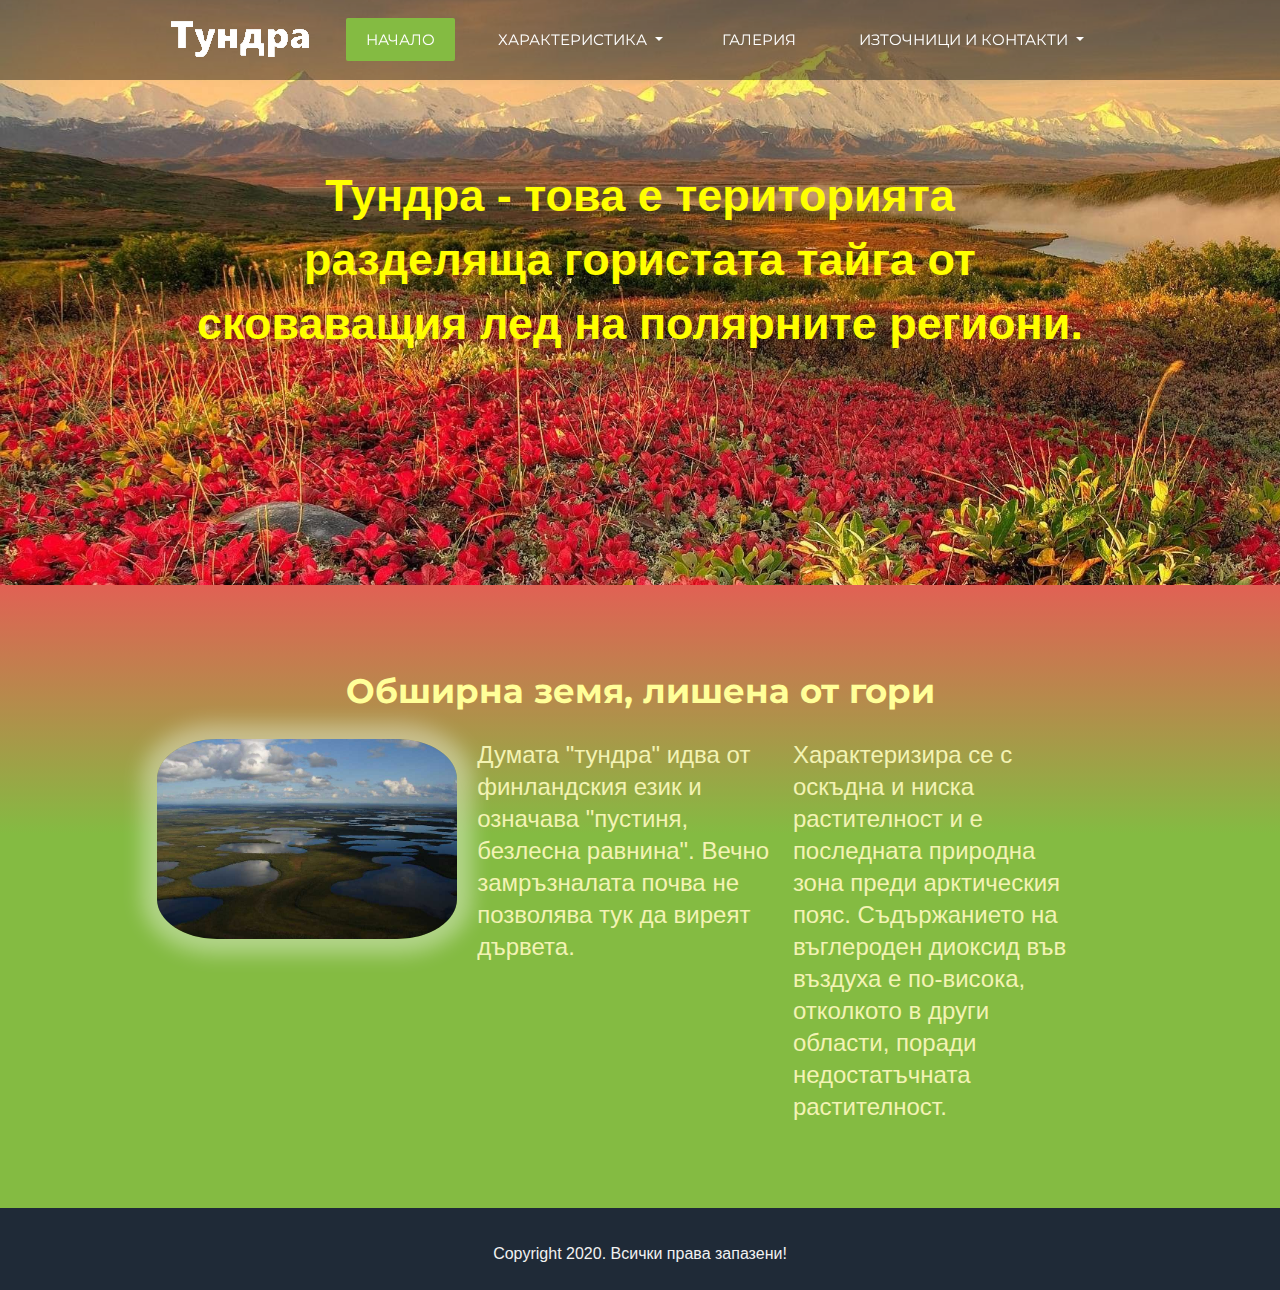
<file: index.html>
<!DOCTYPE html>
<html>
<head>
    <meta name="viewport" content="width=device-width, initial-scale=1.0">
    <meta charset="utf-8">
    <title>Начало</title>
    <link rel="stylesheet" href="https://cdnjs.cloudflare.com/ajax/libs/font-awesome/4.7.0/css/font-awesome.min.css">
    <link href='https://fonts.googleapis.com/css?family=Montserrat' rel='stylesheet'>
    <link rel="stylesheet" type="text/css" href="css/style.css">
    <link rel="stylesheet" type="text/css" href="css/responsive.css">
</head>
<body>
    <div class="background-index">
        <nav class="navbar">
            <div class="navbar-center">
                <a href="index.html">
                    <img class="logo" src="images/logo-white.png">
                </a>
                <ul class="menu">
                    <li class="responsive-button-dropdown">
                        <div class="responsive-dropdown">
                            <a class="responsive-dropbtn">
                                <label class="responsive-dropdown-label">
                                    <i class="fa fa-bars"></i>
                                </label>
                            </a>
                            <div class="responsive-dropdown-content">
                                <a href="index.html" class="active">Начало</a>
                                <a href="geography-scope.html">Географски обхват</a>
                                <a href="climate.html">Климат и климатични елементи</a>
                                <a href="water.html">Води</a>
                                <a href="soil.html">Почви</a>
                                <a href="plant-world.html">Растителен свят</a>
                                <a href="animal-world.html">Животински свят</a>
                                <a href="gallery.html">Галерия</a>
                                <a href="contacts.html">Контакти</a>
                                <a href="links.html">Източници</a>
                            </div>
                        </div>
                    </li>
                    
                    <div class="menu-links">
                        <li class="button"><a href="index.html" class="active">Начало</a></li>
                        <li class="button-dropdown">
                            <div class="dropdown">
                                <a class="dropbtn">Характеристика
                                    <i class="dropdown-toggle"></i>
                                </a>
                                <div class="dropdown-content">
                                    <a href="geography-scope.html">Географски обхват</a>
                                    <a href="climate.html">Климат и климатични елементи</a>
                                    <a href="water.html">Води</a>
                                    <a href="soil.html">Почви</a>
                                    <a href="plant-world.html">Растителен свят</a>
                                    <a href="animal-world.html">Животински свят</a>
                                </div>
                            </div>
                        </li>
                        <li class="button"><a href="gallery.html">Галерия</a></li>
                        <li class="button-dropdown">
                            <div class="dropdown">
                                <a class="dropbtn">Източници и контакти
                                    <i class="dropdown-toggle"></i>
                                </a>
                                <div class="dropdown-content">
                                    <a href="contacts.html">Контакти</a>
                                    <a href="links.html">Източници</a>
                                </div>
                            </div>
                        </li>
                    </div>
                </ul>
            </div>
        </nav>
        <section class="image-text">
            <p class="index-text">
                <b>
                    Тундра - това е  територията <br><br> разделяща гористата тайга от <br><br>сковаващия лед на полярните региони. 
                </b>
            </p>
        </section>
    </div>
    <section class="information-index">
        <div class="container">
            <p>
                <h1>Обширна земя, лишена от гори</h1><br>
            </p>
            <div class="img">
                <img src="images/home/1.jpg" class="content-img">
            </div>
            <div class="group-text">
                <div class="text">
                    <p>
                        Думата "тундра" идва от финландския език и означава "пустиня, безлесна равнина". Вечно замръзналата почва не позволява тук да виреят дървета.
                    </p>
                </div>
                <div class="text">
                    <p>
                        Характеризира се с оскъдна и ниска растителност и е последната природна зона преди арктическия пояс. Съдържанието на въглероден диоксид във въздуха е по-висока, отколкото в други области, поради недостатъчната растителност.
                    </p>
                </div>
            </div>
        </div>
    </section>
    <footer class="footer">
        <p class="footer-text">
            Copyright 2020. Всички права запазени!
        </p>
    </footer>
</body>
</html>
</file>
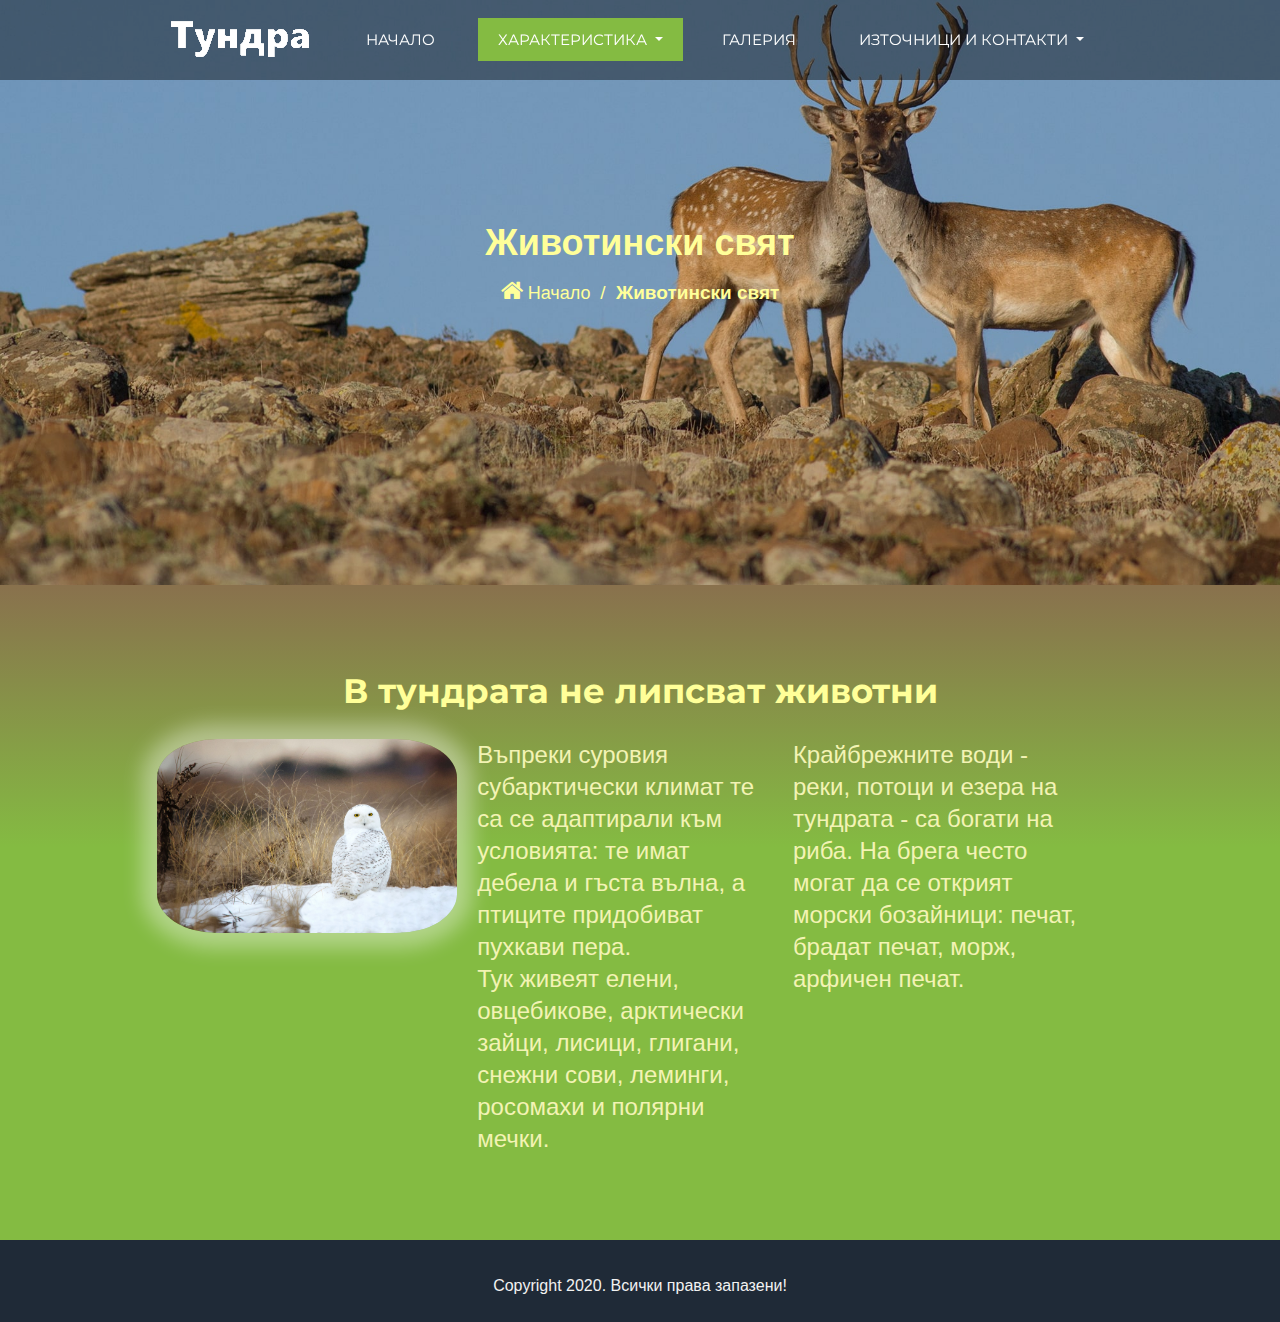
<file: animal-world.html>
<!DOCTYPE html>
<html>
<head>
    <meta name="viewport" content="width=device-width, initial-scale=1.0">
    <meta charset="utf-8">
    <title>Животински свят</title>
    <link rel="stylesheet" href="https://cdnjs.cloudflare.com/ajax/libs/font-awesome/4.7.0/css/font-awesome.min.css">
    <link href='https://fonts.googleapis.com/css?family=Montserrat' rel='stylesheet'>
    <link rel="stylesheet" type="text/css" href="css/style.css">
    <link rel="stylesheet" type="text/css" href="css/responsive.css">
</head>
<body>
    <div class="background-animal-world">
        <nav class="navbar">
            <div class="navbar-center">
                <a href="index.html">
                    <img class="logo" src="images/logo-white.png">
                </a>
                <ul class="menu">
                    <li class="responsive-button-dropdown">
                        <div class="responsive-dropdown">
                            <a class="responsive-dropbtn">
                                <label class="responsive-dropdown-label">
                                    <i class="fa fa-bars"></i>
                                </label>
                            </a>
                            <div class="responsive-dropdown-content">
                                <a href="index.html">Начало</a>
                                <a href="geography-scope.html">Географски обхват</a>
                                <a href="climate.html">Климат и климатични елементи</a>
                                <a href="water.html">Води</a>
                                <a href="soil.html">Почви</a>
                                <a href="plant-world.html">Растителен свят</a>
                                <a href="animal-world.html" class="active">Животински свят</a>
                                <a href="gallery.html">Галерия</a>
                                <a href="contacts.html">Контакти</a>
                                <a href="links.html">Източници</a>
                            </div>
                        </div>
                    </li>
                    
                    <div class="menu-links">
                        <li class="button"><a href="index.html">Начало</a></li>
                        <li class="button-dropdown">
                            <div class="dropdown">
                                <a class="active">Характеристика
                                    <i class="dropdown-toggle"></i>
                                </a>
                                <div class="dropdown-content">
                                    <a href="geography-scope.html">Географски обхват</a>
                                    <a href="climate.html">Климат и климатични елементи</a>
                                    <a href="water.html">Води</a>
                                    <a href="soil.html">Почви</a>
                                    <a href="plant-world.html">Растителен свят</a>
                                    <a href="animal-world.html" class="active">Животински свят</a>
                                </div>
                            </div>
                        </li>
                        <li class="button"><a href="gallery.html">Галерия</a></li>
                        <li class="button-dropdown">
                            <div class="dropdown">
                                <a class="dropbtn">Източници и контакти
                                    <i class="dropdown-toggle"></i>
                                </a>
                                <div class="dropdown-content">
                                    <a href="contacts.html">Контакти</a>
                                    <a href="links.html">Източници</a>
                                </div>
                            </div>
                        </li>
                    </div>
                </ul>
            </div>
        </nav>
        <section class="image-characteristic">
            <div class="image-container">
                <h3 class="image-title">
                    Животински свят
                </h3>
                <ol style="list-style: none;">
                    <a href="index.html" class="image-navigation">
                        <i class="fa fa-home" style="font-size: 24px;"></i>
                        Начало
                    </a>
                    <li class="current-navigation">
                        <a style="color: #ffff99;">&nbsp;/&nbsp;</a>
                        <b>
                            Животински свят
                        </b>
                    </li>
                </ol>
            </div>
        </section>
    </div>
    <section class="information-animal-world">
        <div class="container">
            <p>
                <h1>В тундрата не липсват животни</h1><br>
            </p>
            <div class="img">
                <img src="images/animal-world/1.jpg"  class="content-img">
            </div>
            <div class="text">
                <p>
                    Въпреки суровия субарктически климат те са се адаптирали към условията: те имат дебела и гъста вълна, а птиците придобиват пухкави пера.<br>  
                    Тук живеят елени, овцебикове, арктически зайци, лисици, глигани, снежни сови, леминги, росомахи и полярни мечки.  
                </p>
            </div>
            <div class="text">
                <p>
                    Крайбрежните води - реки, потоци и езера на тундрата - са богати на риба. На брега често могат да се открият морски бозайници: печат, брадат печат, морж, арфичен печат.
                </p>
            </div>
        </div>
    </section>
    <footer class="footer">
        <p class="footer-text">
            Copyright 2020. Всички права запазени!
        </p>
    </footer>
</body>
</html>
</file>
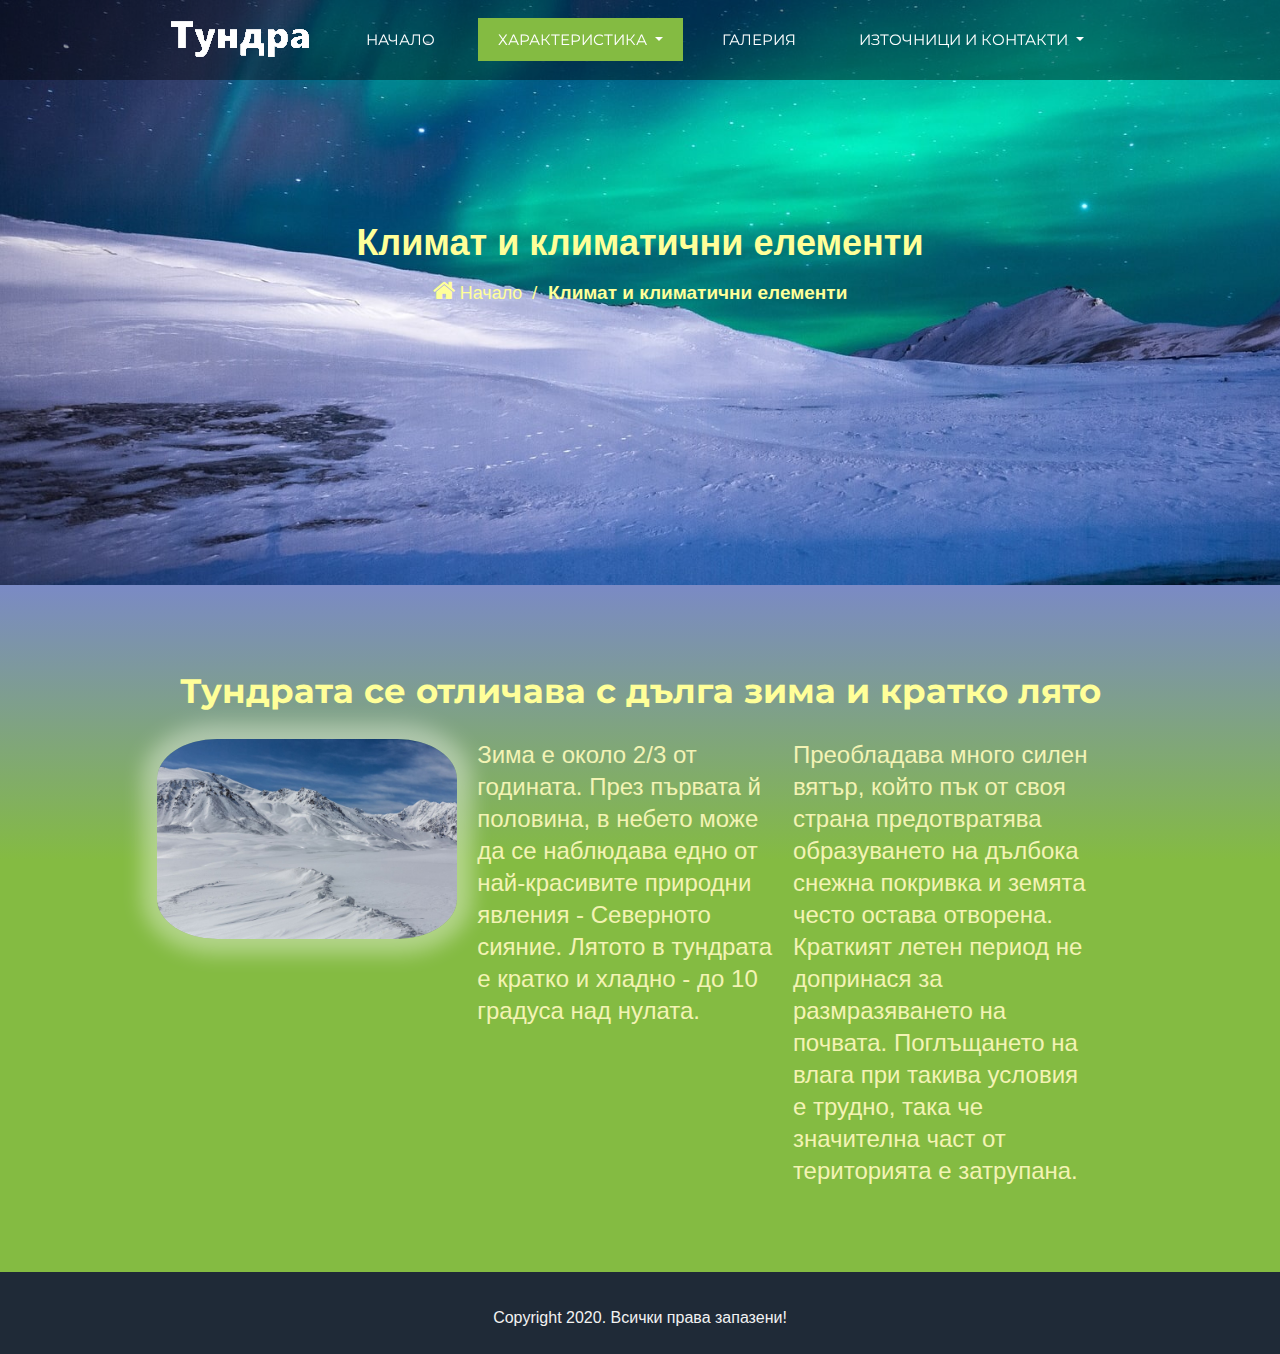
<file: climate.html>
<!DOCTYPE html>
<html>
<head>
    <meta name="viewport" content="width=device-width, initial-scale=1.0">
    <meta charset="utf-8">
    <title>Климат и климатични елементи</title>
    <link rel="stylesheet" href="https://cdnjs.cloudflare.com/ajax/libs/font-awesome/4.7.0/css/font-awesome.min.css">
    <link href='https://fonts.googleapis.com/css?family=Montserrat' rel='stylesheet'>
    <link rel="stylesheet" type="text/css" href="css/style.css">
    <link rel="stylesheet" type="text/css" href="css/responsive.css">
</head>
<body>
    <div class="background-climate">
        <nav class="navbar">
            <div class="navbar-center">
                <a href="index.html">
                    <img class="logo" src="images/logo-white.png">
                </a>
                <ul class="menu">
                    <li class="responsive-button-dropdown">
                        <div class="responsive-dropdown">
                            <a class="responsive-dropbtn">
                                <label class="responsive-dropdown-label">
                                    <i class="fa fa-bars"></i>
                                </label>
                            </a>
                            <div class="responsive-dropdown-content">
                                <a href="index.html">Начало</a>
                                <a href="geography-scope.html">Географски обхват</a>
                                <a href="climate.html" class="active">Климат и климатични елементи</a>
                                <a href="water.html">Води</a>
                                <a href="soil.html">Почви</a>
                                <a href="plant-world.html">Растителен свят</a>
                                <a href="animal-world.html">Животински свят</a>
                                <a href="gallery.html">Галерия</a>
                                <a href="contacts.html">Контакти</a>
                                <a href="links.html">Източници</a>
                            </div>
                        </div>
                    </li>

                    <div class="menu-links">
                        <li class="button"><a href="index.html">Начало</a></li>

                        <li class="button-dropdown">
                            <div class="dropdown">
                                <a class="active">Характеристика
                                    <i class="dropdown-toggle"></i>
                                </a>
                                <div class="dropdown-content">
                                    <a href="geography-scope.html">Географски обхват</a>
                                    <a href="climate.html" class="active">Климат и климатични елементи</a>
                                    <a href="water.html">Води</a>
                                    <a href="soil.html">Почви</a>
                                    <a href="plant-world.html">Растителен свят</a>
                                    <a href="animal-world.html">Животински свят</a>
                                </div>
                            </div>
                        </li>
                        <li class="button"><a href="gallery.html">Галерия</a></li>
                        <li class="button-dropdown">
                            <div class="dropdown">
                                <a class="dropbtn">Източници и контакти
                                    <i class="dropdown-toggle"></i>
                                </a>
                                <div class="dropdown-content">
                                    <a href="contacts.html">Контакти</a>
                                    <a href="links.html">Източници</a>
                                </div>
                            </div>
                        </li>
                    </div>
                </ul>
            </div>
        </nav>
        <section class="image-characteristic">
            <div class="image-container">
                <h3 class="image-title">
                    Климат и климатични елементи
                </h3>
                <ol style="list-style: none;">
                    <a href="index.html" class="image-navigation">
                        <i class="fa fa-home" style="font-size: 24px;"></i>
                        Начало
                    </a>
                    <li class="current-navigation">
                        <a style="color: #ffff99;">&nbsp;/&nbsp;</a>
                        <b>
                            Климат и климатични елементи
                        </b>
                    </li>
                </ol>
            </div>
        </section>
    </div>
    <section class="information-climate">
        <div class="container">
            <p>
                <h1>Тундрата се отличава с дълга зима и кратко лято</h1><br>
            </p>
            <div class="img">
                <img src="images/climate/1.jpg" class="content-img">
            </div>
            <div class="text">
                <p>
                    Зима е около 2/3 от годината. През първата й половина, в небето може да се наблюдава едно от най-красивите природни явления - Северното сияние.  
                    Лятото в тундрата е кратко и хладно - до 10 градуса над нулата.  
                </p>
            </div>
            <div class="text">
                <p>
                    Преобладава много силен вятър, който пък от своя страна предотвратява образуването на дълбока снежна покривка и земята често остава отворена. Краткият летен период не допринася за размразяването на почвата. Поглъщането на влага при такива условия е трудно, така че значителна част от територията е затрупана. 
                </p>
            </div>
        </div>
    </section>
    <footer class="footer">
        <p class="footer-text">
            Copyright 2020. Всички права запазени!
        </p>
    </footer>
</body>
</html>
</file>
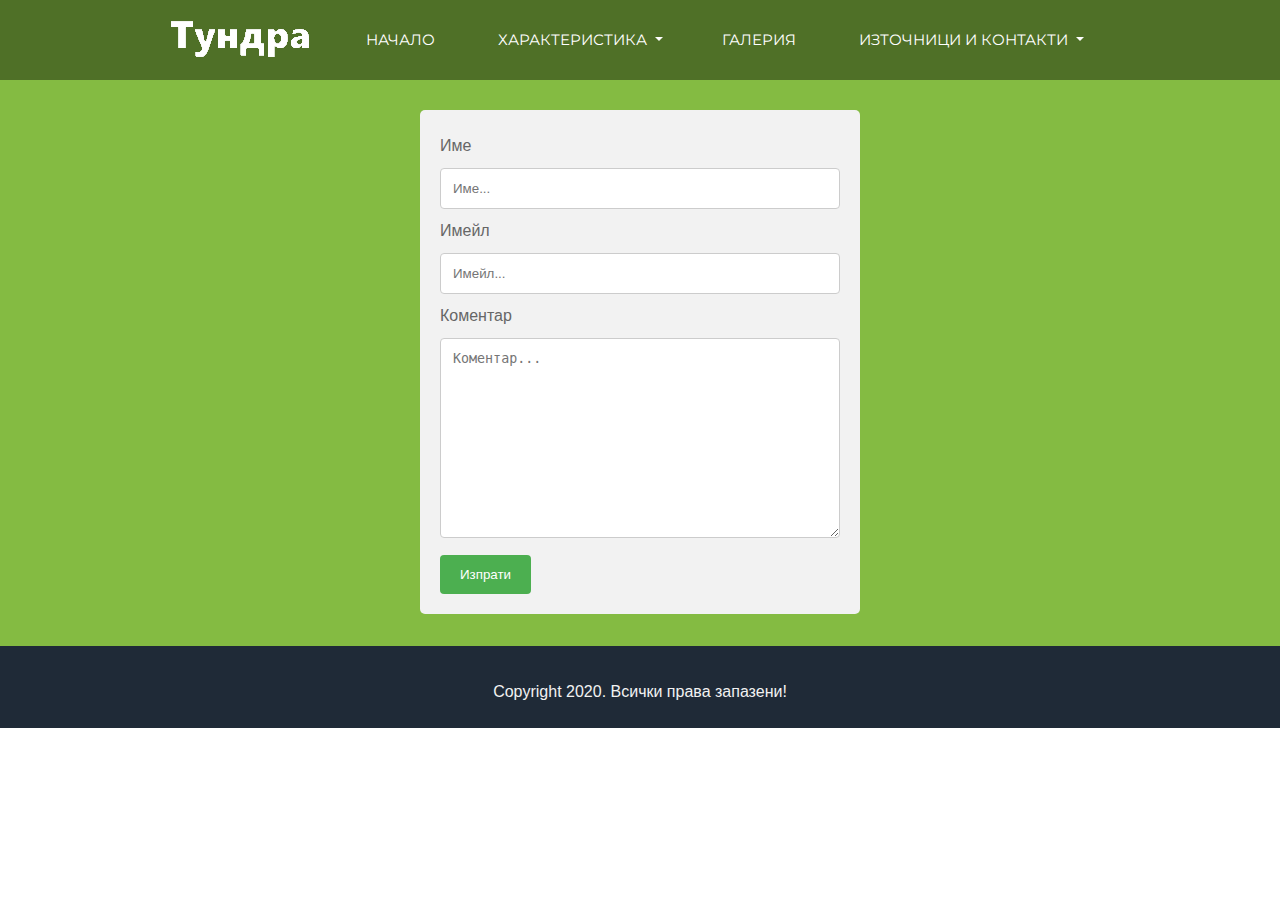
<file: contacts.html>
<!DOCTYPE html>
<html>
<head>
    <meta name="viewport" content="width=device-width, initial-scale=1.0">
    <meta charset="utf-8">
    <title>Контакти</title>
    <link rel="stylesheet" href="https://cdnjs.cloudflare.com/ajax/libs/font-awesome/4.7.0/css/font-awesome.min.css">
    <link href='https://fonts.googleapis.com/css?family=Montserrat' rel='stylesheet'>
    <link rel="stylesheet" type="text/css" href="css/style.css">
    <link rel="stylesheet" type="text/css" href="css/responsive.css">
</head>
<body>
    <div class="background-links">
        <nav class="navbar">
            <div class="navbar-center">
                <a href="index.html">
                    <img class="logo" src="images/logo-white.png">
                </a>
                <ul class="menu">
                    <li class="responsive-button-dropdown">
                        <div class="responsive-dropdown">
                            <a class="responsive-dropbtn">
                                <label class="responsive-dropdown-label">
                                    <i class="fa fa-bars"></i>
                                </label>
                            </a>
                            <div class="responsive-dropdown-content">
                                <a href="index.html">Начало</a>
                                <a href="geography-scope.html">Географски обхват</a>
                                <a href="climate.html">Климат и климатични елементи</a>
                                <a href="water.html">Води</a>
                                <a href="soil.html">Почви</a>
                                <a href="plant-world.html">Растителен свят</a>
                                <a href="animal-world.html">Животински свят</a>
                                <a href="gallery.html">Галерия</a>
                                <a href="contacts.html" class="active">Контакти</a>
                                <a href="links.html">Източници</a>
                            </div>
                        </div>
                    </li>
                    
                    <div class="menu-links">
                        <li class="button"><a href="index.html">Начало</a></li>
                        <li class="button-dropdown">
                            <div class="dropdown">
                                <a class="dropbtn">Характеристика
                                    <i class="dropdown-toggle"></i>
                                </a>
                                <div class="dropdown-content">
                                    <a href="geography-scope.html">Географски обхват</a>
                                    <a href="climate.html">Климат и климатични елементи</a>
                                    <a href="water.html">Води</a>
                                    <a href="soil.html">Почви</a>
                                    <a href="plant-world.html">Растителен свят</a>
                                    <a href="animal-world.html">Животински свят</a>
                                </div>
                            </div>
                        </li>
                        <li class="button"><a href="gallery.html">Галерия</a></li>
                        <li class="button-dropdown">
                            <div class="dropdown">
                                <a class="dropbtn">Източници и контакти
                                    <i class="dropdown-toggle"></i>
                                </a>
                                <div class="dropdown-content">
                                    <a href="contacts.html" class="active">Контакти</a>
                                    <a href="links.html">Източници</a>
                                </div>
                            </div>
                        </li>
                    </div>
                </ul>
            </div>
        </nav>
        <section class="contact-form">
            <div class="contacts-container">
                <form action="send-mail.php" method="post">
                    <label for="name">Име</label><br>
                    <input class="input" type="text" id="name" name="name" placeholder="Име..."><br>

                    <label for="email">Имейл</label><br>
                    <input class="input" type="text" id="email" name="email" placeholder="Имейл..."><br>

                    <label for="comments">Коментар</label><br>
                    <textarea class="input" id="comments" name="comments" placeholder="Коментар..." style="height:200px"></textarea><br>

                    <input class="submit" type="submit" value="Изпрати" name="submit">
                </form>
            </div>
            <br>
        </section>
    </div>
    <footer class="footer">
        <p class="footer-text">
            Copyright 2020. Всички права запазени!
        </p>
    </footer>
</body>
</html>
</file>
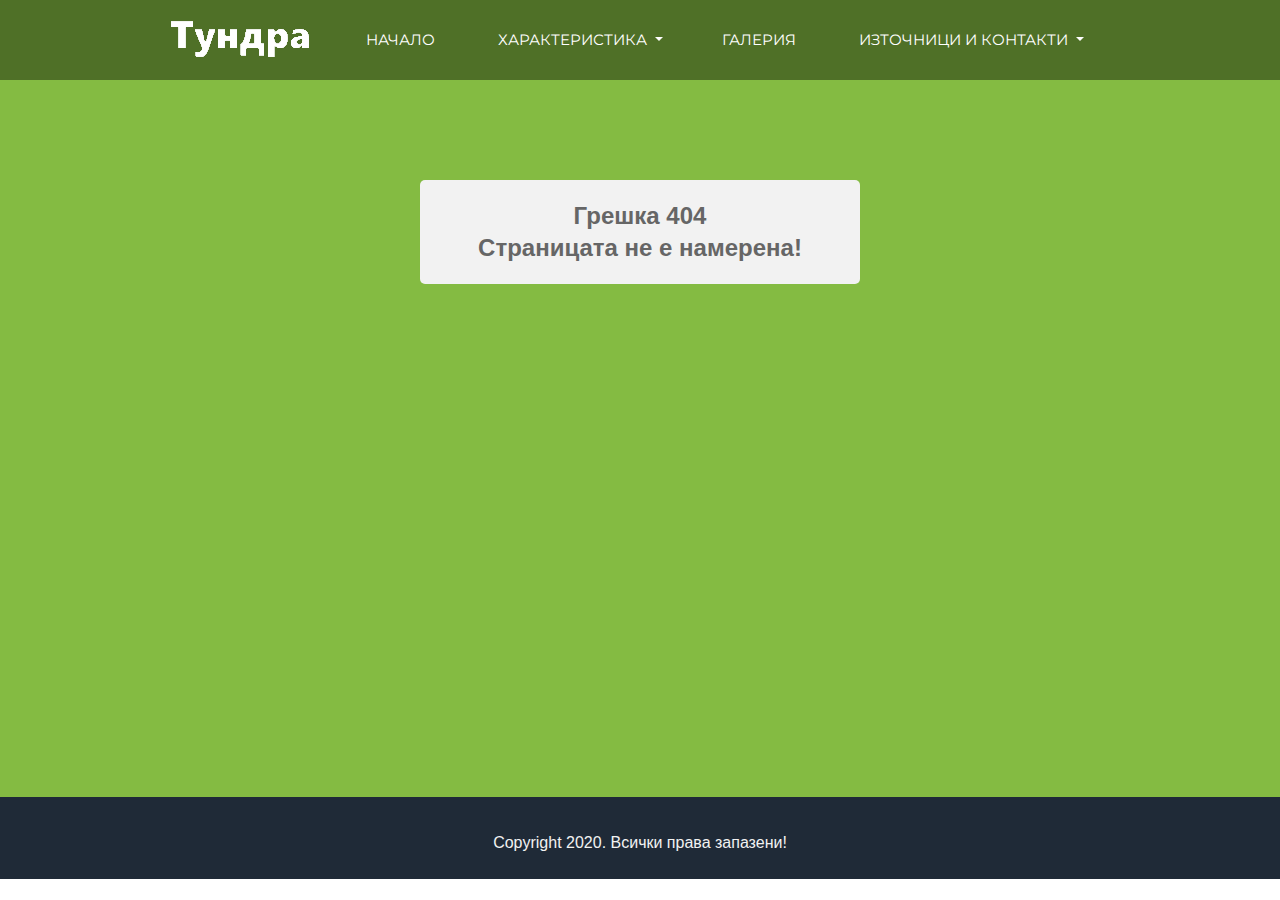
<file: error-404.html>
<!DOCTYPE html>
<html>
<head>
    <meta name="viewport" content="width=device-width, initial-scale=1.0">
    <meta charset="utf-8">
    <title>Грешка</title>
    <link rel="stylesheet" href="https://cdnjs.cloudflare.com/ajax/libs/font-awesome/4.7.0/css/font-awesome.min.css">
    <link href='https://fonts.googleapis.com/css?family=Montserrat' rel='stylesheet'>
    <link rel="stylesheet" type="text/css" href="css/style.css">
    <link rel="stylesheet" type="text/css" href="css/responsive.css">
</head>
<body>
    <div class="background-contacts">
        <nav class="navbar">
            <div class="navbar-center">
                <a href="index.html">
                    <img class="logo" src="images/logo-white.png">
                </a>
                <ul class="menu">
                    <li class="responsive-button-dropdown">
                        <div class="responsive-dropdown">
                            <a class="responsive-dropbtn">
                                <label class="responsive-dropdown-label">
                                    <i class="fa fa-bars"></i>
                                </label>
                            </a>
                            <div class="responsive-dropdown-content">
                                <a href="index.html">Начало</a>
                                <a href="geography-scope.html">Географски обхват</a>
                                <a href="climate.html">Климат и климатични елементи</a>
                                <a href="water.html">Води</a>
                                <a href="soil.html">Почви</a>
                                <a href="plant-world.html">Растителен свят</a>
                                <a href="animal-world.html">Животински свят</a>
                                <a href="gallery.html">Галерия</a>
                                <a href="contacts.html">Контакти</a>
                                <a href="links.html">Източници</a>
                            </div>
                        </div>
                    </li>
                    
                    <div class="menu-links">
                        <li class="button"><a href="index.html">Начало</a></li>
                        <li class="button-dropdown">
                            <div class="dropdown">
                                <a class="dropbtn">Характеристика
                                    <i class="dropdown-toggle"></i>
                                </a>
                                <div class="dropdown-content">
                                    <a href="geography-scope.html">Географски обхват</a>
                                    <a href="climate.html">Климат и климатични елементи</a>
                                    <a href="water.html">Води</a>
                                    <a href="soil.html">Почви</a>
                                    <a href="plant-world.html">Растителен свят</a>
                                    <a href="animal-world.html">Животински свят</a>
                                </div>
                            </div>
                        </li>
                        <li class="button"><a href="gallery.html">Галерия</a></li>
                        <li class="button-dropdown">
                            <div class="dropdown">
                                <a class="dropbtn">Източници и контакти
                                    <i class="dropdown-toggle"></i>
                                </a>
                                <div class="dropdown-content">
                                    <a href="contacts.html">Контакти</a>
                                    <a href="links.html">Източници</a>
                                </div>
                            </div>
                        </li>
                    </div>
                </ul>
            </div>
        </nav>
        <section class="error404-form">
            <div class="error404-container">
                <p>
                    <h2>
                        <b>Грешка 404</b> <br> Страницата не е намерена!
                    </h2>
                </p>
            </div>
        </section>
    </div>
    <footer class="footer">
        <p class="footer-text">
            Copyright 2020. Всички права запазени!
        </p>
    </footer>
</body>
</html>
</file>
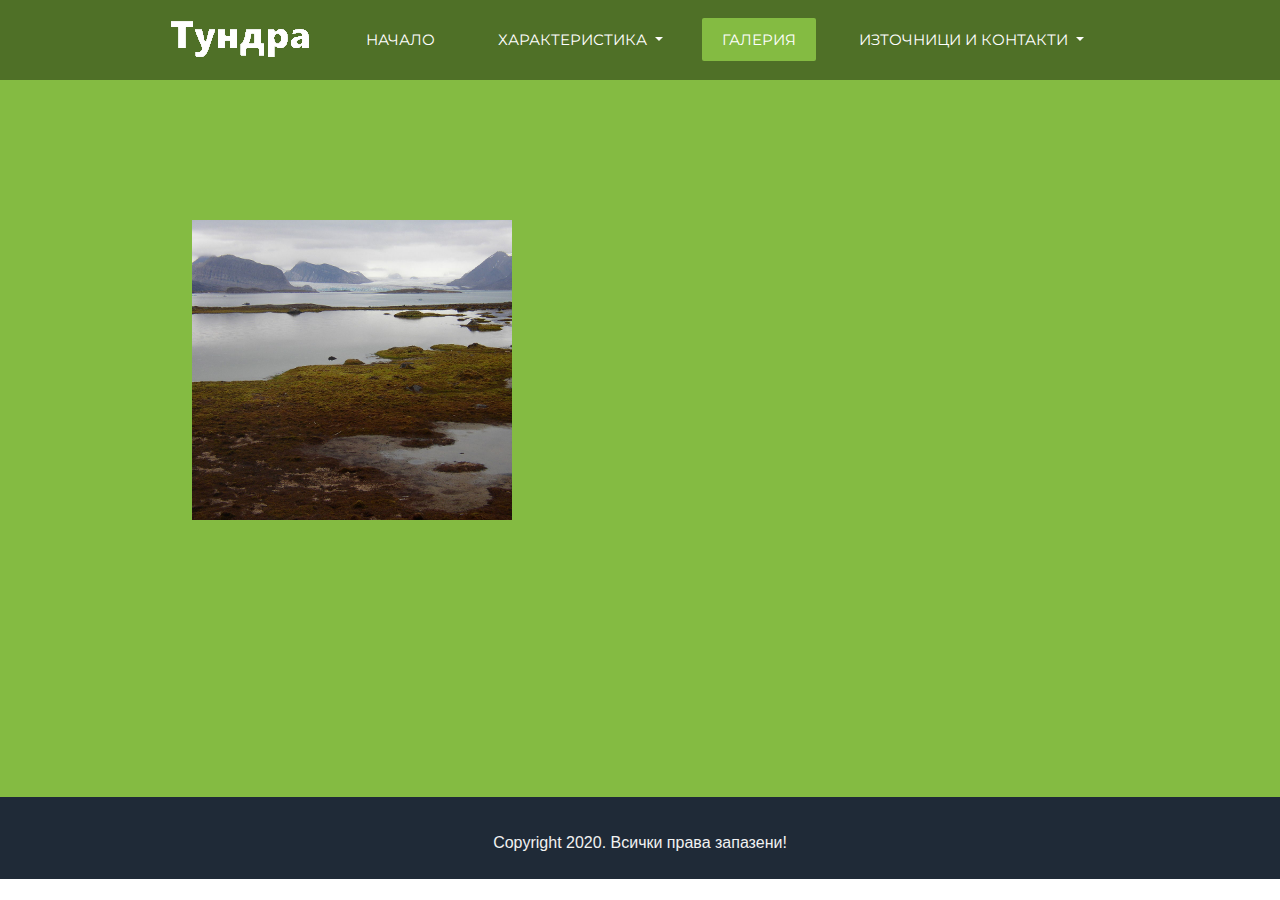
<file: gallery.html>
<!DOCTYPE html>
<html>
<head>
    <meta name="viewport" content="width=device-width, initial-scale=1.0">
    <meta charset="utf-8">
    <title>Галерия</title>
    <link rel="stylesheet" href="https://cdnjs.cloudflare.com/ajax/libs/font-awesome/4.7.0/css/font-awesome.min.css">
    <link href='https://fonts.googleapis.com/css?family=Montserrat' rel='stylesheet'>
    <link rel="stylesheet" type="text/css" href="css/style.css">
    <link rel="stylesheet" type="text/css" href="css/responsive.css">
    <script type="text/javascript" src="http://www.google.com/jsapi"></script>
    <script type="text/javascript" src="js/script.js"></script>
</head>
<body>
    <div class="background-gallery">
        <nav class="navbar">
            <div class="navbar-center">
                <a href="index.html">
                    <img class="logo" src="images/logo-white.png">
                </a>
                <ul class="menu">
                    <li class="responsive-button-dropdown">
                        <div class="responsive-dropdown">
                            <a class="responsive-dropbtn">
                                <label class="responsive-dropdown-label">
                                    <i class="fa fa-bars"></i>
                                </label>
                            </a>
                            <div class="responsive-dropdown-content">
                                <a href="index.html">Начало</a>
                                <a href="geography-scope.html">Географски обхват</a>
                                <a href="climate.html">Климат и климатични елементи</a>
                                <a href="water.html">Води</a>
                                <a href="soil.html">Почви</a>
                                <a href="plant-world.html">Растителен свят</a>
                                <a href="animal-world.html">Животински свят</a>
                                <a href="gallery.html" class="active">Галерия</a>
                                <a href="contacts.html">Контакти</a>
                                <a href="links.html">Източници</a>
                            </div>
                        </div>
                    </li>
                    
                    <div class="menu-links">
                        <li class="button"><a href="index.html">Начало</a></li>
                        <li class="button-dropdown">
                            <div class="dropdown">
                                <a class="dropbtn">Характеристика
                                    <i class="dropdown-toggle"></i>
                                </a>
                                <div class="dropdown-content">
                                    <a href="geography-scope.html">Географски обхват</a>
                                    <a href="climate.html">Климат и климатични елементи</a>
                                    <a href="water.html">Води</a>
                                    <a href="soil.html">Почви</a>
                                    <a href="plant-world.html">Растителен свят</a>
                                    <a href="animal-world.html">Животински свят</a>
                                </div>
                            </div>
                        </li>
                        <li class="button"><a href="gallery.html" class="active">Галерия</a></li>
                        <li class="button-dropdown">
                            <div class="dropdown">
                                <a class="dropbtn">Източници и контакти
                                    <i class="dropdown-toggle"></i>
                                </a>
                                <div class="dropdown-content">
                                    <a href="contacts.html">Контакти</a>
                                    <a href="links.html">Източници</a>
                                </div>
                            </div>
                        </li>
                    </div>
                </ul>
            </div>
        </nav>
        <section class="image-characteristic">
            <div class="image-container">
                <div class="polaroid">
                    <img src="images/gallery/1.jpg">
                </div>

                <div class="polaroid">
                    <img src="images/gallery/2.jpg">
                </div>

                <div class="polaroid">
                    <img src="images/gallery/3.jpg">
                </div>

                <div class="polaroid">
                    <img src="images/gallery/4.jpg">
                </div>

                <div class="polaroid">
                    <img src="images/gallery/5.jpg">
                </div>

                <div class="polaroid">
                    <img src="images/gallery/6.jpg">
                </div>

                <div class="polaroid">
                    <img src="images/gallery/7.jpg">
                </div>

                <div class="polaroid">
                    <img src="images/gallery/8.jpg">
                </div>

                <div class="polaroid">
                    <img src="images/gallery/9.jpg">
                </div>
                    
                <div class="polaroid">
                    <img src="images/gallery/10.jpg">
                </div>
                    
                <div class="polaroid">
                    <img src="images/gallery/11.jpg">
                </div>

                <div class="polaroid">
                    <img src="images/gallery/12.jpg">
                </div>
            </div>
        </section>
    </div>
    <footer class="footer">
        <p class="footer-text">
            Copyright 2020. Всички права запазени!
        </p>
    </footer>
</body>
</html>
</file>
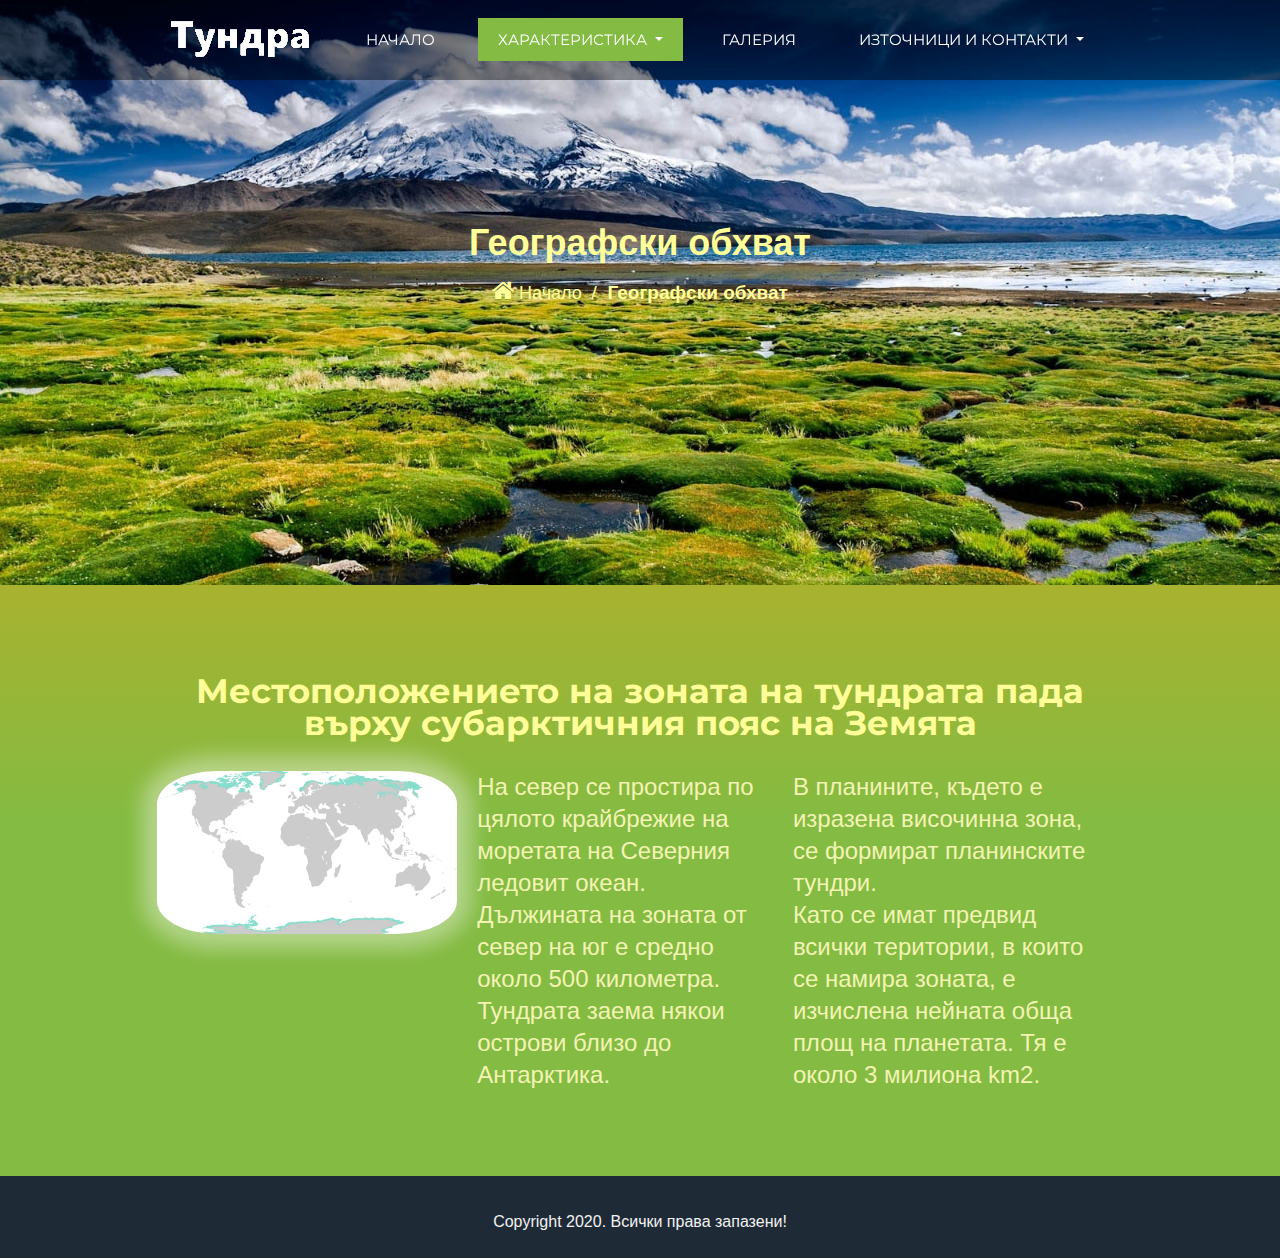
<file: geography-scope.html>
<!DOCTYPE html>
<html>
<head>
    <meta name="viewport" content="width=device-width, initial-scale=1.0">
    <meta charset="utf-8">
    <title>Географски обхват</title>
    <link rel="stylesheet" href="https://cdnjs.cloudflare.com/ajax/libs/font-awesome/4.7.0/css/font-awesome.min.css">
    <link href='https://fonts.googleapis.com/css?family=Montserrat' rel='stylesheet'>
    <link rel="stylesheet" type="text/css" href="css/style.css">
    <link rel="stylesheet" type="text/css" href="css/responsive.css">
</head>
<body>
    <div class="background-geography-scope">
        <nav class="navbar">
            <div class="navbar-center">
                <a href="index.html">
                    <img class="logo" src="images/logo-white.png">
                </a>
                <ul class="menu">
                    <li class="responsive-button-dropdown">
                        <div class="responsive-dropdown">
                            <a class="responsive-dropbtn">
                                <label class="responsive-dropdown-label">
                                    <i class="fa fa-bars"></i>
                                </label>
                            </a>
                            <div class="responsive-dropdown-content">
                                <a href="index.html">Начало</a>
                                <a href="geography-scope.html" class="active">Географски обхват</a>
                                <a href="climate.html">Климат и климатични елементи</a>
                                <a href="water.html">Води</a>
                                <a href="soil.html">Почви</a>
                                <a href="plant-world.html">Растителен свят</a>
                                <a href="animal-world.html">Животински свят</a>
                                <a href="gallery.html">Галерия</a>
                                <a href="contacts.html">Контакти</a>
                                <a href="links.html">Източници</a>
                            </div>
                        </div>
                    </li>
                    <div class="menu-links">
                        <li class="button"><a href="index.html">Начало</a></li>
                        <li class="button-dropdown">
                            <div class="dropdown">
                                <a class="active">Характеристика
                                    <i class="dropdown-toggle"></i>
                                </a>
                                <div class="dropdown-content">
                                    <a href="geography-scope.html"class="active">Географски обхват</a>
                                    <a href="climate.html">Климат и климатични елементи</a>
                                    <a href="water.html">Води</a>
                                    <a href="soil.html">Почви</a>
                                    <a href="plant-world.html">Растителен свят</a>
                                    <a href="animal-world.html">Животински свят</a>
                                </div>
                            </div>
                        </li>
                        <li class="button"><a href="gallery.html">Галерия</a></li>
                        <li class="button-dropdown">
                            <div class="dropdown">
                                <a class="dropbtn">Източници и контакти
                                    <i class="dropdown-toggle"></i>
                                </a>
                                <div class="dropdown-content">
                                    <a href="contacts.html">Контакти</a>
                                    <a href="links.html">Източници</a>
                                </div>
                            </div>
                        </li>
                    </div>
                </ul>
            </div>
        </nav>
        <section class="image-characteristic">
            <div class="image-container">
                <h3 class="image-title">
                    Географски обхват
                </h3>
                <ol style="list-style: none;">
                    <a href="index.html" class="image-navigation">
                        <i class="fa fa-home" style="font-size: 24px;"></i>
                        Начало
                    </a>
                    <li class="current-navigation">
                        <a style="color: #ffff99;">&nbsp;/&nbsp;</a>
                        <b>
                            Географски обхват
                        </b>
                    </li>
                </ol>
            </div>
        </section>
    </div>
    <section class="information-geography-scope">
        <div class="container">
            <p>
                <h1>Местоположението на зоната на тундрата пада върху субарктичния пояс на Земята</h1><br>
            </p>
            <div class="img">
                <img src="images/geography-scope/1.jpg" class="content-img">
            </div>
            <div class="text">
                <p>
                    На север се простира по цялото крайбрежие на моретата на Северния ледовит океан. Дължината на зоната от север на юг е средно около 500 километра.<br>   
                    Тундрата заема някои острови близо до Антарктика.  
                </p>
            </div>
            <div class="text">
                <p>
                    В планините, където е изразена височинна зона, се формират планинските тундри.<br>  
                    Като се имат предвид всички територии, в които се намира зоната, е изчислена нейната обща площ на планетата. Тя е около 3 милиона km2.  
                </p>
            </div>
        </div>
    </section>
    <footer class="footer">
        <p class="footer-text">
            Copyright 2020. Всички права запазени!
        </p>
    </footer>
</body>
</html>
</file>
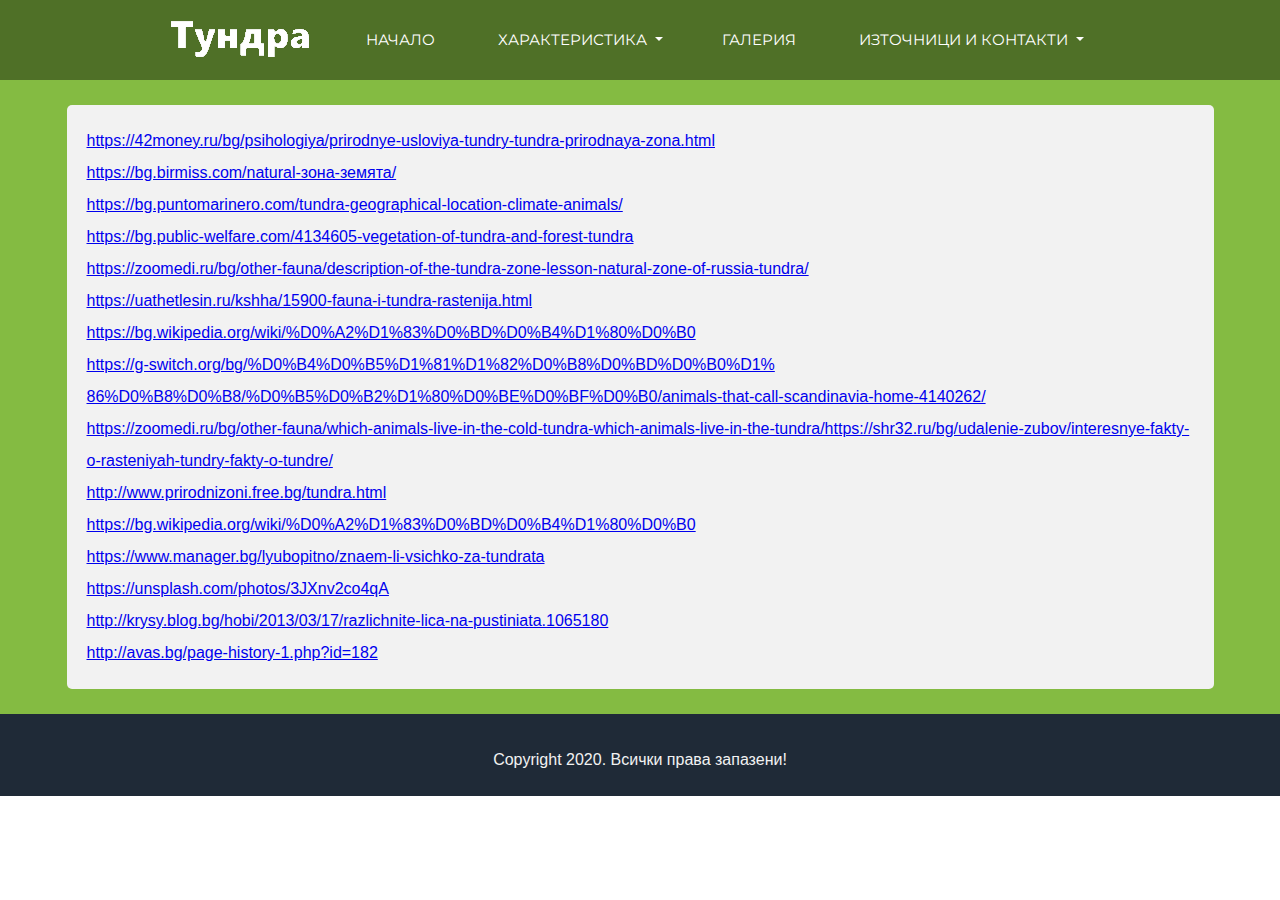
<file: links.html>
<!DOCTYPE html>
<html>
<head>
    <meta name="viewport" content="width=device-width, initial-scale=1.0">
    <meta charset="utf-8">
    <title>Източници</title>
    <link rel="stylesheet" href="https://cdnjs.cloudflare.com/ajax/libs/font-awesome/4.7.0/css/font-awesome.min.css">
    <link href='https://fonts.googleapis.com/css?family=Montserrat' rel='stylesheet'>
    <link rel="stylesheet" type="text/css" href="css/style.css">
    <link rel="stylesheet" type="text/css" href="css/responsive.css">
</head>
<body>
    <div class="background-links">
        <nav class="navbar">
            <div class="navbar-center">
                <a href="index.html">
                    <img class="logo" src="images/logo-white.png">
                </a>
                <ul class="menu">
                    <li class="responsive-button-dropdown">
                        <div class="responsive-dropdown">
                            <a class="responsive-dropbtn">
                                <label class="responsive-dropdown-label">
                                    <i class="fa fa-bars"></i>
                                </label>
                            </a>
                            <div class="responsive-dropdown-content">
                                <a href="index.html">Начало</a>
                                <a href="geography-scope.html">Географски обхват</a>
                                <a href="climate.html">Климат и климатични елементи</a>
                                <a href="water.html">Води</a>
                                <a href="soil.html">Почви</a>
                                <a href="plant-world.html">Растителен свят</a>
                                <a href="animal-world.html">Животински свят</a>
                                <a href="gallery.html">Галерия</a>
                                <a href="contacts.html">Контакти</a>
                                <a href="links.html" class="active">Източници</a>
                            </div>
                        </div>
                    </li>
                    
                    <div class="menu-links">
                        <li class="button"><a href="index.html">Начало</a></li>
                        <li class="button-dropdown">
                            <div class="dropdown">
                                <a class="dropbtn">Характеристика
                                    <i class="dropdown-toggle"></i>
                                </a>
                                <div class="dropdown-content">
                                    <a href="geography-scope.html">Географски обхват</a>
                                    <a href="climate.html">Климат и климатични елементи</a>
                                    <a href="water.html">Води</a>
                                    <a href="soil.html">Почви</a>
                                    <a href="plant-world.html">Растителен свят</a>
                                    <a href="animal-world.html">Животински свят</a>
                                </div>
                            </div>
                        </li>
                        <li class="button"><a href="gallery.html">Галерия</a></li>
                        <li class="button-dropdown">
                            <div class="dropdown">
                                <a class="dropbtn">Източници и контакти
                                    <i class="dropdown-toggle"></i>
                                </a>
                                <div class="dropdown-content">
                                    <a href="contacts.html">Контакти</a>
                                    <a href="links.html">Източници</a>
                                </div>
                            </div>
                        </li>
                    </div>
                </ul>
            </div>
        </nav>
        <section class="links-form">
            <div class="links-container">
                <p>
                    <a href="https://42money.ru/bg/psihologiya/prirodnye-usloviya-tundry-tundra-prirodnaya-zona.html" target="_blank">https://42money.ru/bg/psihologiya/prirodnye-usloviya-tundry-tundra-prirodnaya-zona.html</a><br>
                    <a href="https://bg.birmiss.com/natural-зона-земята/" target="_blank">https://bg.birmiss.com/natural-зона-земята/</a><br>
                    <a href="https://bg.puntomarinero.com/tundra-geographical-location-climate-animals/" target="_blank">https://bg.puntomarinero.com/tundra-geographical-location-climate-animals/</a><br>
                    <a href="https://bg.public-welfare.com/4134605-vegetation-of-tundra-and-forest-tundra" target="_blank">https://bg.public-welfare.com/4134605-vegetation-of-tundra-and-forest-tundra</a><br>
                    <a href="https://zoomedi.ru/bg/other-fauna/description-of-the-tundra-zone-lesson-natural-zone-of-russia-tundra/" target="_blank">https://zoomedi.ru/bg/other-fauna/description-of-the-tundra-zone-lesson-natural-zone-of-russia-tundra/</a><br>
                    <a href="https://uathetlesin.ru/kshha/15900-fauna-i-tundra-rastenija.html" target="_blank">https://uathetlesin.ru/kshha/15900-fauna-i-tundra-rastenija.html</a><br>
                    <a href="https://bg.wikipedia.org/wiki/%D0%A2%D1%83%D0%BD%D0%B4%D1%80%D0%B0" target="_blank">https://bg.wikipedia.org/wiki/%D0%A2%D1%83%D0%BD%D0%B4%D1%80%D0%B0</a><br>
                    <a href="https://g-switch.org/bg/%D0%B4%D0%B5%D1%81%D1%82%D0%B8%D0%BD%D0%B0%D1%86%D0%B8%D0%B8/%D0%B5%D0%B2%D1%80%D0%BE%D0%BF%D0%B0/animals-that-call-scandinavia-home-4140262/" target="_blank">https://g-switch.org/bg/%D0%B4%D0%B5%D1%81%D1%82%D0%B8%D0%BD%D0%B0%D1%<br>86%D0%B8%D0%B8/%D0%B5%D0%B2%D1%80%D0%BE%D0%BF%D0%B0/animals-that-call-scandinavia-home-4140262/</a><br>
                    <a href="https://zoomedi.ru/bg/other-fauna/which-animals-live-in-the-cold-tundra-which-animals-live-in-the-tundra/https://shr32.ru/bg/udalenie-zubov/interesnye-fakty-o-rasteniyah-tundry-fakty-o-tundre/" target="_blank">https://zoomedi.ru/bg/other-fauna/which-animals-live-in-the-cold-tundra-which-animals-live-in-the-tundra/https://shr32.ru/bg/udalenie-zubov/interesnye-fakty-o-rasteniyah-tundry-fakty-o-tundre/</a><br>
                    <a href="http://www.prirodnizoni.free.bg/tundra.html" target="_blank">http://www.prirodnizoni.free.bg/tundra.html</a><br>
                    <a href="https://bg.wikipedia.org/wiki/%D0%A2%D1%83%D0%BD%D0%B4%D1%80%D0%B0" target="_blank">https://bg.wikipedia.org/wiki/%D0%A2%D1%83%D0%BD%D0%B4%D1%80%D0%B0</a><br>
                    <a href="https://www.manager.bg/lyubopitno/znaem-li-vsichko-za-tundrata" target="_blank">https://www.manager.bg/lyubopitno/znaem-li-vsichko-za-tundrata</a><br>
                    <a href="https://unsplash.com/photos/3JXnv2co4qA" target="_blank">https://unsplash.com/photos/3JXnv2co4qA</a><br>
                    <a href="http://krysy.blog.bg/hobi/2013/03/17/razlichnite-lica-na-pustiniata.1065180" target="_blank">http://krysy.blog.bg/hobi/2013/03/17/razlichnite-lica-na-pustiniata.1065180</a><br>
                    <a href="http://avas.bg/page-history-1.php?id=182" target="_blank">http://avas.bg/page-history-1.php?id=182</a>

                </p>
            </div>
        </section>
    </div>
    <footer class="footer">
        <p class="footer-text">
            Copyright 2020. Всички права запазени!
        </p>
    </footer>
</body>
</html>
</file>
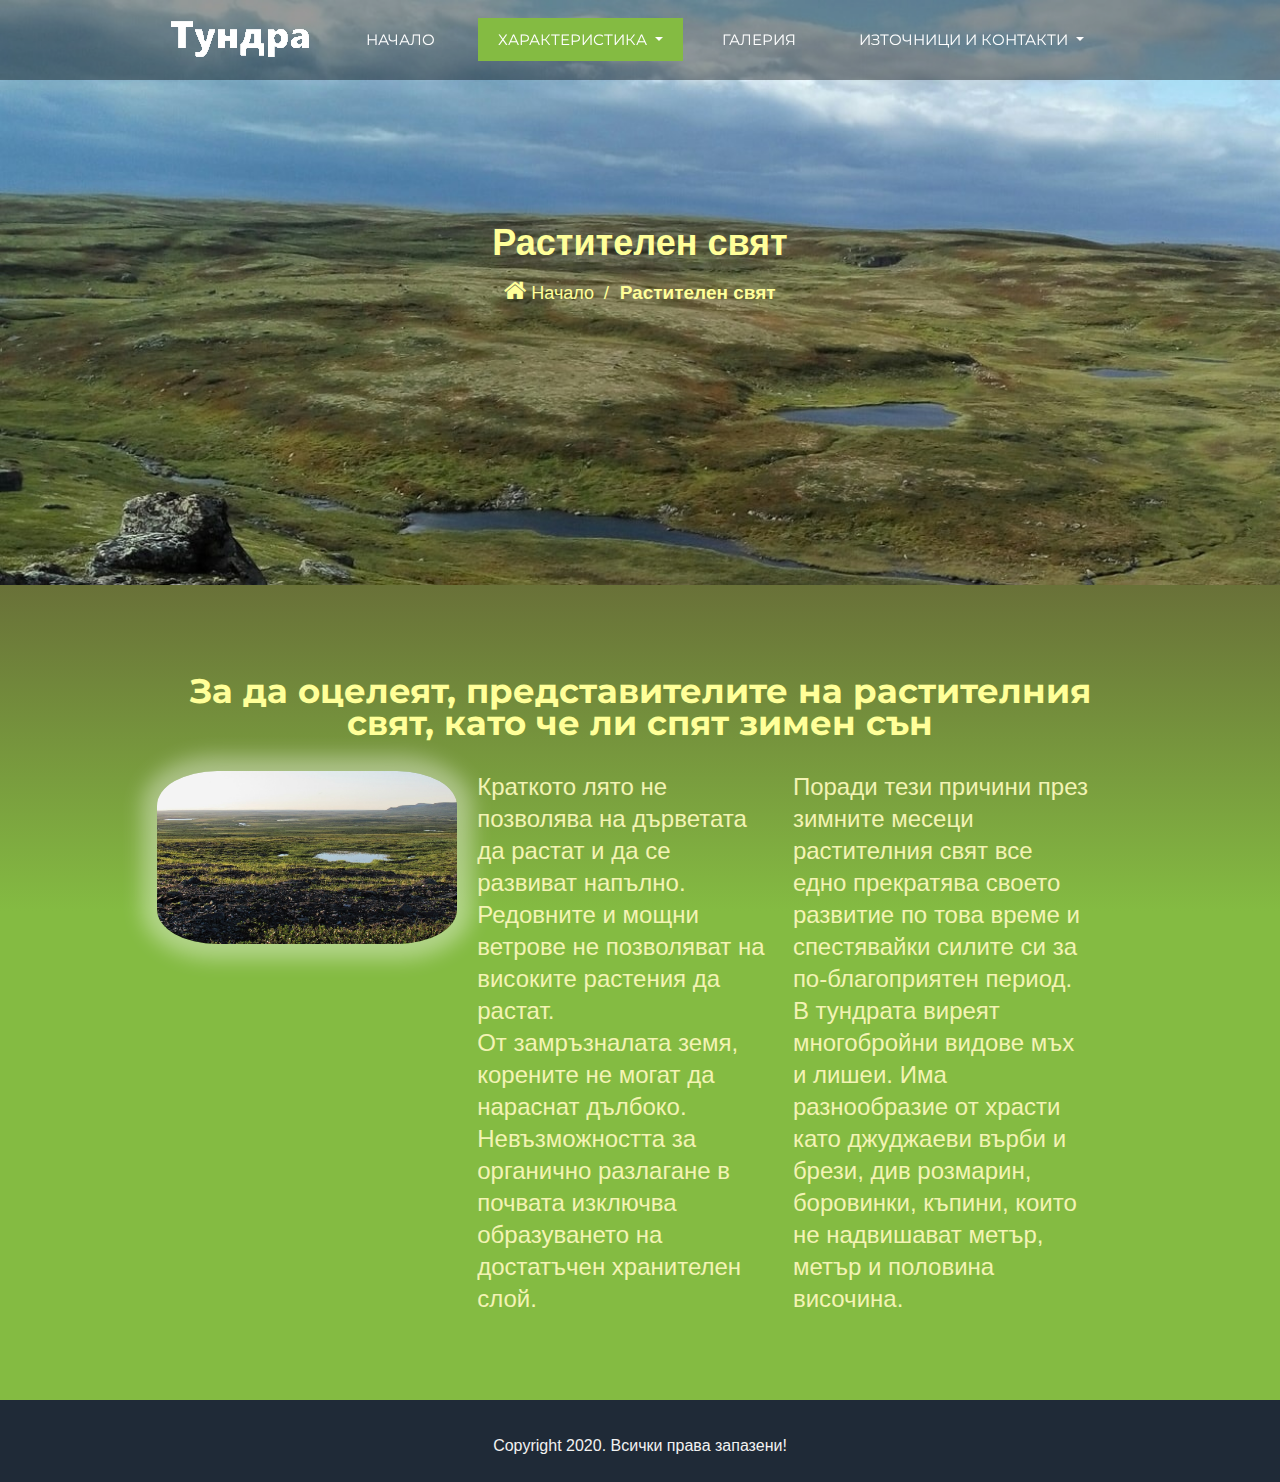
<file: plant-world.html>
<!DOCTYPE html>
<html>
<head>
    <meta name="viewport" content="width=device-width, initial-scale=1.0">
    <meta charset="utf-8">
    <title>Растителен свят</title>
    <link rel="stylesheet" href="https://cdnjs.cloudflare.com/ajax/libs/font-awesome/4.7.0/css/font-awesome.min.css">
    <link href='https://fonts.googleapis.com/css?family=Montserrat' rel='stylesheet'>
    <link rel="stylesheet" type="text/css" href="css/style.css">
    <link rel="stylesheet" type="text/css" href="css/responsive.css">
</head>
<body>
    <div class="background-plant-world">
        <nav class="navbar">
            <div class="navbar-center">
                <a href="index.html">
                    <img class="logo" src="images/logo-white.png">
                </a>
                <ul class="menu">
                    <li class="responsive-button-dropdown">
                        <div class="responsive-dropdown">
                            <a class="responsive-dropbtn">
                                <label class="responsive-dropdown-label">
                                    <i class="fa fa-bars"></i>
                                </label>
                            </a>
                            <div class="responsive-dropdown-content">
                                <a href="index.html">Начало</a>
                                <a href="geography-scope.html">Географски обхват</a>
                                <a href="climate.html">Климат и климатични елементи</a>
                                <a href="water.html">Води</a>
                                <a href="soil.html">Почви</a>
                                <a href="plant-world.html" class="active">Растителен свят</a>
                                <a href="animal-world.html">Животински свят</a>
                                <a href="gallery.html">Галерия</a>
                                <a href="contacts.html">Контакти</a>
                                <a href="links.html">Източници</a>
                            </div>
                        </div>
                    </li>
                    
                    <div class="menu-links">
                        <li class="button"><a href="index.html">Начало</a></li>
                        <li class="button-dropdown">
                            <div class="dropdown">
                                <a class="active">Характеристика
                                    <i class="dropdown-toggle"></i>
                                </a>
                                <div class="dropdown-content">
                                    <a href="geography-scope.html">Географски обхват</a>
                                    <a href="climate.html">Климат и климатични елементи</a>
                                    <a href="water.html">Води</a>
                                    <a href="soil.html">Почви</a>
                                    <a href="#plant-world.html" class="active">Растителен свят</a>
                                    <a href="animal-world.html">Животински свят</a>
                                </div>
                            </div>
                        </li>
                        <li class="button"><a href="gallery.html">Галерия</a></li>
                        <li class="button-dropdown">
                            <div class="dropdown">
                                <a class="dropbtn">Източници и контакти
                                    <i class="dropdown-toggle"></i>
                                </a>
                                <div class="dropdown-content">
                                    <a href="contacts.html">Контакти</a>
                                    <a href="links.html">Източници</a>
                                </div>
                            </div>
                        </li>
                    </div>
                </ul>
            </div>
        </nav>
        <section class="image-characteristic">
            <div class="image-container">
                <h3 class="image-title">
                    Растителен свят
                </h3>
                <ol style="list-style: none;">
                    <a href="index.html" class="image-navigation">
                        <i class="fa fa-home" style="font-size: 24px;"></i>
                        Начало
                    </a>
                    <li class="current-navigation">
                        <a style="color: #ffff99;">&nbsp;/&nbsp;</a>
                        <b>
                            Растителен свят
                        </b>
                    </li>
                </ol>
            </div>
        </section>
    </div>
    <section class="information-plant-world">
        <div class="container">
            <p>
                <h1>За да оцелеят, представителите на растителния свят, като че ли спят зимен сън</h1><br>
            </p>
            <div class="img">
                <img src="images/plant-world/1.jpg" class="content-img">
            </div>
            <div class="text">
                <p>
                    Краткото лято не позволява на дърветата да растат и да се развиват напълно.<br>Редовните и мощни ветрове не позволяват на високите растения да растат.<br>  
                    От замръзналата земя, корените не могат да нараснат дълбоко.<br> Невъзможността за органично разлагане в почвата изключва образуването на достатъчен хранителен слой. 
                </p>
            </div>
            <div class="text">
                <p>
                    Поради тези причини през зимните месеци растителния свят все едно прекратява своето развитие по това време и спестявайки силите си за по-благоприятен период.<br> 
                    В тундрата виреят многобройни видове мъх и лишеи. Има разнообразие от храсти като джуджаеви върби и брези, див розмарин, боровинки, къпини, които не надвишават метър, метър и половина височина. 
                </p>
            </div>
        </div>
    </section>
    <footer class="footer">
        <p class="footer-text">
            Copyright 2020. Всички права запазени!
        </p>
    </footer>
</body>
</html>
</file>
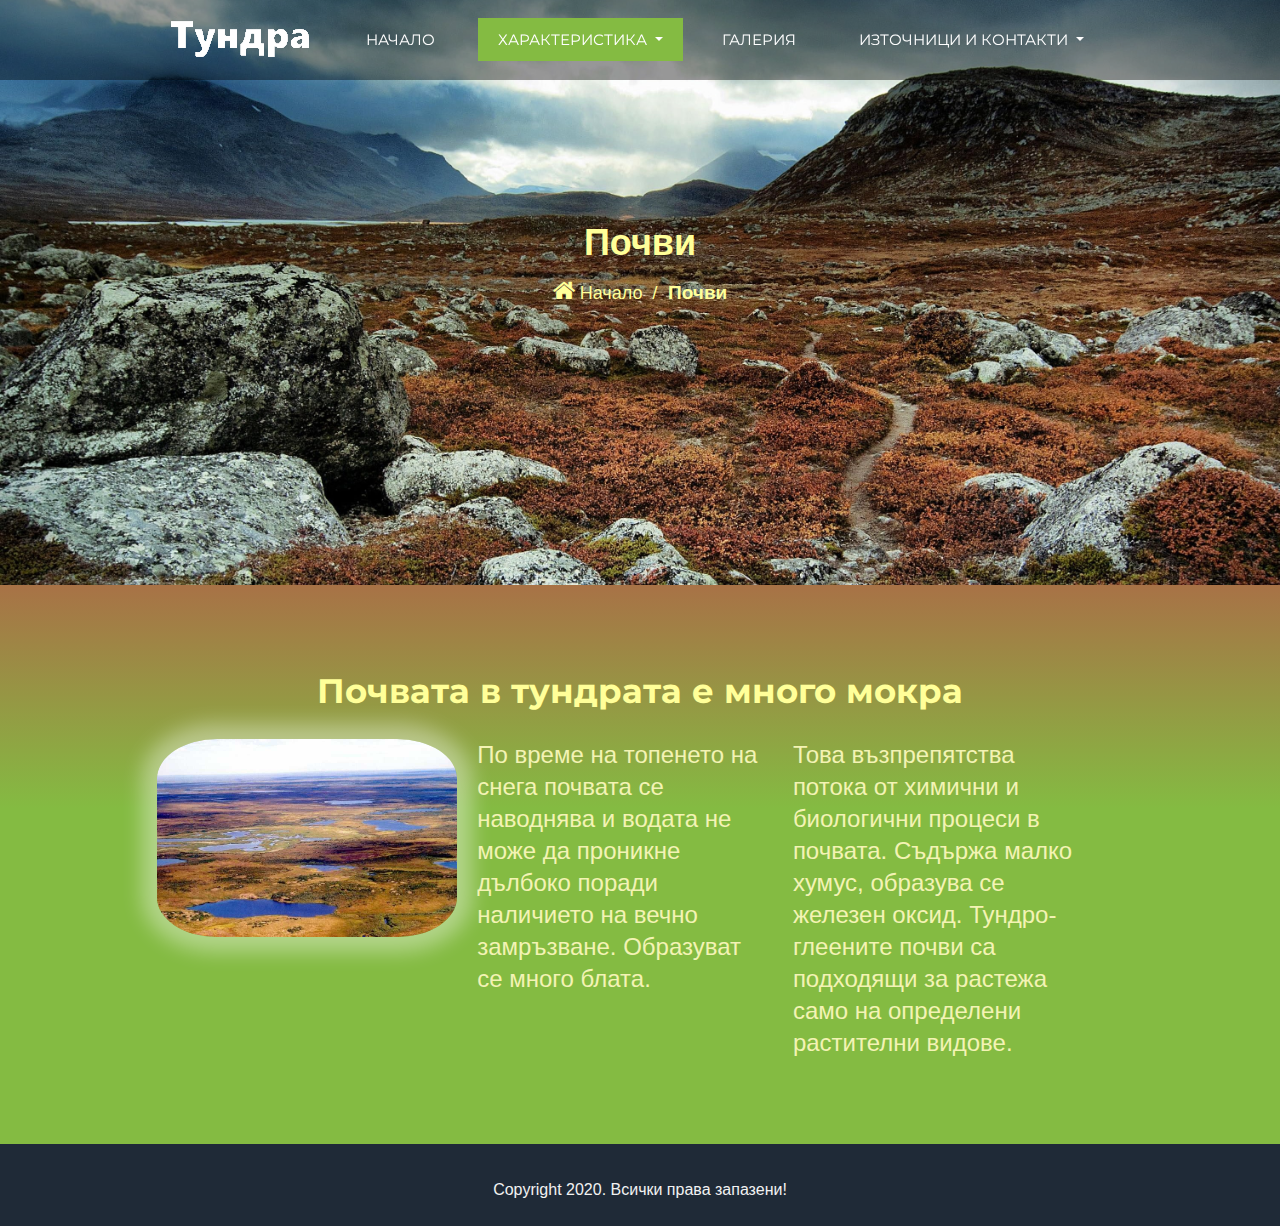
<file: soil.html>
<!DOCTYPE html>
<html>
<head>
    <meta name="viewport" content="width=device-width, initial-scale=1.0">
    <meta charset="utf-8">
    <title>Почви</title>
    <link rel="stylesheet" href="https://cdnjs.cloudflare.com/ajax/libs/font-awesome/4.7.0/css/font-awesome.min.css">
    <link href='https://fonts.googleapis.com/css?family=Montserrat' rel='stylesheet'>
    <link rel="stylesheet" type="text/css" href="css/style.css">
    <link rel="stylesheet" type="text/css" href="css/responsive.css">
</head>
<body>
    <div class="background-soil">
        <nav class="navbar">
            <div class="navbar-center">
                <a href="index.html">
                    <img class="logo" src="images/logo-white.png">
                </a>
                <ul class="menu">
                    <li class="responsive-button-dropdown">
                        <div class="responsive-dropdown">
                            <a class="responsive-dropbtn">
                                <label class="responsive-dropdown-label">
                                    <i class="fa fa-bars"></i>
                                </label>
                            </a>
                            <div class="responsive-dropdown-content">
                                <a href="index.html">Начало</a>
                                <a href="geography-scope.html">Географски обхват</a>
                                <a href="climate.html">Климат и климатични елементи</a>
                                <a href="water.html">Води</a>
                                <a href="soil.html" class="active">Почви</a>
                                <a href="plant-world.html">Растителен свят</a>
                                <a href="animal-world.html">Животински свят</a>
                                <a href="gallery.html">Галерия</a>
                                <a href="contacts.html">Контакти</a>
                                <a href="links.html">Източници</a>
                            </div>
                        </div>
                    </li>
                    <div class="menu-links">
                        <li class="button"><a href="index.html">Начало</a></li>
                        <li class="button-dropdown">
                            <div class="dropdown">
                                <a class="active">Характеристика
                                    <i class="dropdown-toggle"></i>
                                </a>
                                <div class="dropdown-content">
                                    <a href="geography-scope.html">Географски обхват</a>
                                    <a href="climate.html">Климат и климатични елементи</a>
                                    <a href="water.html">Води</a>
                                    <a href="soil.html" class="active">Почви</a>
                                    <a href="plant-world.html">Растителен свят</a>
                                    <a href="animal-world.html">Животински свят</a>
                                </div>
                            </div>
                        </li>
                        <li class="button"><a href="gallery.html">Галерия</a></li>
                        <li class="button-dropdown">
                            <div class="dropdown">
                                <a class="dropbtn">Източници и контакти
                                    <i class="dropdown-toggle"></i>
                                </a>
                                <div class="dropdown-content">
                                    <a href="contacts.html">Контакти</a>
                                    <a href="links.html">Източници</a>
                                </div>
                            </div>
                        </li>
                    </div>
                </ul>
            </div>
        </nav>
        <section class="image-characteristic">
            <div class="image-container">
                <h3 class="image-title">
                    Почви
                </h3>
                <ol style="list-style: none;">
                    <a href="index.html" class="image-navigation">
                        <i class="fa fa-home" style="font-size: 24px;"></i>
                        Начало
                    </a>
                    <li class="current-navigation">
                        <a style="color: #ffff99;">&nbsp;/&nbsp;</a>
                        <b>
                            Почви
                        </b>
                    </li>
                </ol>
            </div>
        </section>
    </div>
    <section class="information-soil">
        <div class="container">
            <p>
                <h1>Почвата в тундрата е много мокра</h1><br>
            </p>
            <div class="img">
                <img src="images/soil/1.jpg" class="content-img">
            </div>
            <div class="text">
                <p>
                    По време на топенето на снега почвата се наводнява и водата не може да проникне дълбоко поради наличието на вечнo замръзване. Образуват се много блата.
                </p>
            </div>
            <div class="text">
                <p>
                    Това възпрепятства потока от химични и биологични процеси в почвата. Съдържа малко хумус, образува се железен оксид. Тундро-глеените почви са подходящи за растежа само на определени растителни видове. 
                </p>
            </div>
        </div>
    </section>
    <footer class="footer">
        <p class="footer-text">
            Copyright 2020. Всички права запазени!
        </p>
    </footer>
</body>
</html>
</file>
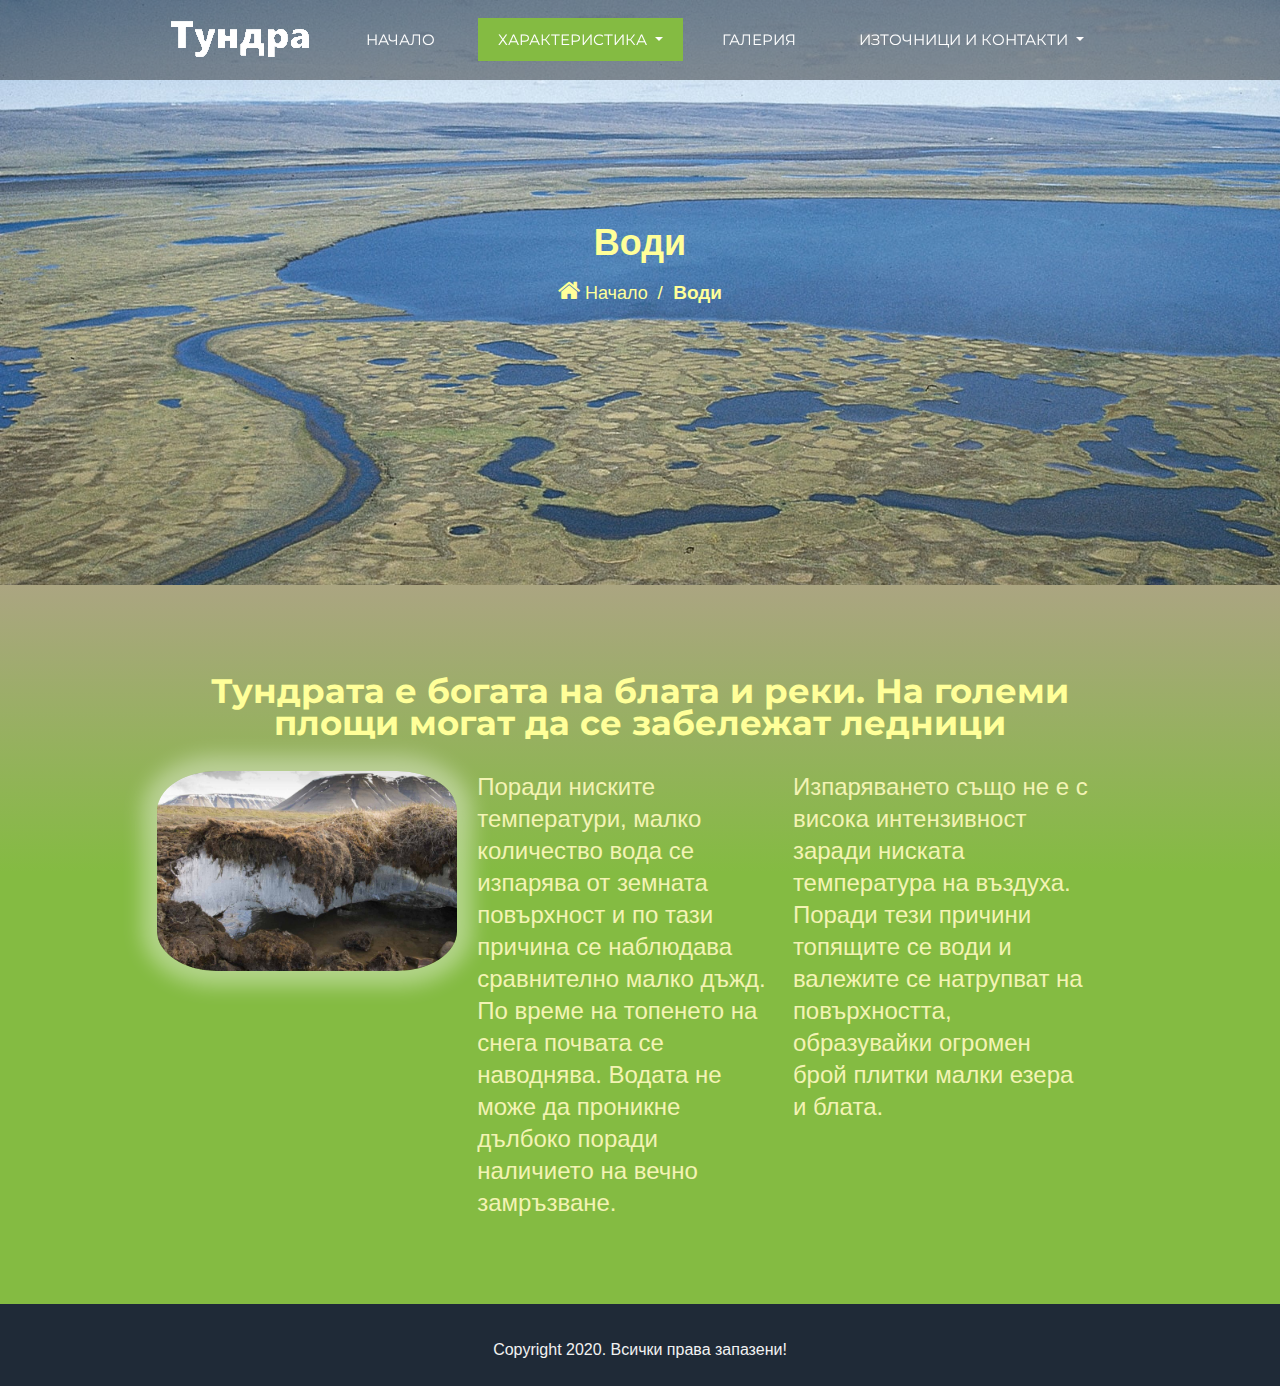
<file: water.html>
<!DOCTYPE html>
<html>
<head>
    <meta name="viewport" content="width=device-width, initial-scale=1.0">
    <meta charset="utf-8">
    <title>Води</title>
    <link rel="stylesheet" href="https://cdnjs.cloudflare.com/ajax/libs/font-awesome/4.7.0/css/font-awesome.min.css">
    <link href='https://fonts.googleapis.com/css?family=Montserrat' rel='stylesheet'>
    <link rel="stylesheet" type="text/css" href="css/style.css">
    <link rel="stylesheet" type="text/css" href="css/responsive.css">
</head>
<body>
    <div class="background-water">
        <nav class="navbar">
            <div class="navbar-center">
                <a href="index.html">
                    <img class="logo" src="images/logo-white.png">
                </a>
                <ul class="menu">
                    <li class="responsive-button-dropdown">
                        <div class="responsive-dropdown">
                            <a class="responsive-dropbtn">
                                <label class="responsive-dropdown-label">
                                    <i class="fa fa-bars"></i>
                                </label>
                            </a>
                            <div class="responsive-dropdown-content">
                                <a href="index.html">Начало</a>
                                <a href="geography-scope.html">Географски обхват</a>
                                <a href="climate.html">Климат и климатични елементи</a>
                                <a href="water.html" class="active">Води</a>
                                <a href="soil.html">Почви</a>
                                <a href="plant-world.html">Растителен свят</a>
                                <a href="animal-world.html">Животински свят</a>
                                <a href="gallery.html">Галерия</a>
                                <a href="contacts.html">Контакти</a>
                                <a href="links.html">Източници</a>
                            </div>
                        </div>
                    </li>
                    <div class="menu-links">
                        <li class="button"><a href="index.html">Начало</a></li>
                        <li class="button-dropdown">
                            <div class="dropdown">
                                <a class="active">Характеристика
                                    <i class="dropdown-toggle"></i>
                                </a>
                                <div class="dropdown-content">
                                    <a href="geography-scope.html">Географски обхват</a>
                                    <a href="climate.html">Климат и климатични елементи</a>
                                    <a href="water.html" class="active">Води</a>
                                    <a href="soil.html">Почви</a>
                                    <a href="plant-world.html">Растителен свят</a>
                                    <a href="animal-world.html">Животински свят</a>
                                </div>
                            </div>
                        </li>
                        <li class="button"><a href="gallery.html">Галерия</a></li>
                        <li class="button-dropdown">
                            <div class="dropdown">
                                <a class="dropbtn">Източници и контакти
                                    <i class="dropdown-toggle"></i>
                                </a>
                                <div class="dropdown-content">
                                    <a href="contacts.html">Контакти</a>
                                    <a href="links.html">Източници</a>
                                </div>
                            </div>
                        </li>
                    </div>
                </ul>
            </div>
        </nav>
        <section class="image-characteristic">
            <div class="image-container">
                <h3 class="image-title">
                    Води
                </h3>
                <ol style="list-style: none;">
                    <a href="index.html" class="image-navigation">
                        <i class="fa fa-home" style="font-size: 24px;"></i>
                        Начало
                    </a>
                    <li class="current-navigation">
                        <a style="color: #ffff99;">&nbsp;/&nbsp;</a>
                        <b>
                            Води
                        </b>
                    </li>
                </ol>
            </div>
        </section>
    </div>
    
    <section class="information-water">
        <div class="container">
            <p>
                <h1>Тундрата е богата на блата и реки. На големи площи могат да се забележат ледници</h1><br>
            </p>
            <div class="img">
                <img src="images/water/1.jpg" class="content-img">
            </div>
            <div class="text" height="350px">
                <p>
                    Поради ниските температури, малко количество вода се изпарява от земната повърхност и по тази причина се наблюдава сравнително малко дъжд. 
                    По време на топенето на снега почвата се наводнява. Водата не може да проникне дълбоко поради наличието на вечнo замръзване.
                </p>
            </div>
            <div class="text" height="350px">
                <p>
                    Изпаряването също не е с висока интензивност заради ниската температура на въздуха. Поради тези причини топящите се води и валежите се натрупват на повърхността, образувайки огромен брой плитки малки езера и блата. 
                </p>
            </div>
        </div>
    </section>
    <footer class="footer">
        <p class="footer-text">
            Copyright 2020. Всички права запазени!
        </p>
    </footer>
</body>
</html>
</file>
<file: css/style.css>
@import url('https://fonts.googleapis.com/css?family=Montserrat:300,400,500,600,700,800,900&amp;display=swap');
* {
  padding: 0;
  margin: 0;
}
body {
  font-family: 'Open Sans', sans-serif;
  text-decoration: none;
  list-style: none;
  font-weight: normal;
  font-style: normal;
  font-size: 16px;
  line-height: 2em;
  color: #666666;
}
.background-index {
  background: url(../images/home/background.jpg) no-repeat;
  background-size: cover;
  height: 65vh;
}
.background-geography-scope {
  background: url(../images/geography-scope/background.jpg) no-repeat;
  background-size: cover;
  height: 65vh;
}
.background-climate {
  background: url(../images/climate/background.jpg) no-repeat;
  background-size: cover;
  height: 65vh;
}
.background-water {
  background: url(../images/water/background.jpg) no-repeat;
  background-size: cover;
  height: 65vh;
}
.background-soil {
  background: url(../images/soil/background.jpg) no-repeat;
  background-size: cover;
  height: 65vh;
}
.background-plant-world {
  background: url(../images/plant-world/background.jpg) no-repeat;
  background-size: cover;
  height: 65vh;
}
.background-animal-world {
  background: url(../images/animal-world/background.jpg) no-repeat;
  background-size: cover;
  height: 65vh;
}
.background-gallery {
  background: #84bb42;
  background-size: cover;
  height: 88.5vh;
}
.background-links {
  background: #84bb42;
  background-size: cover;
}
.background-contacts {
  background: #84bb42;
  background-size: cover;
  height: 88.5vh;
}
.navbar {
  display: flex;
  position: sticky;
  top: 0;
  height: 80px;
  width: 100%;
  text-transform: uppercase;
  background: rgba(0,0,0,0.4);
  z-index: 999;
}
.logo {
  width: 140px;
  height: auto;
  float: left;
  margin: 20px 40px 20px;
  color: #654343;
}
.navbar-center {
  margin: auto;
}
.menu {
  float: right;
  margin-right: 20px;
}
/* responsive drop-down */
.responsive2-dropdown {
  cursor: pointer;
  width: 40px;
  float: right;
  text-align: center;
  margin: 15px 40px 15px;
  padding: 3px 6px 0px;
  background: #ffffff;
}
/* responsive end drop-down */
.button {
  list-style: none;
  margin: 0 12px;
  display: inline-block;
  line-height: 80px;
  padding-right: 15px;
}
.button a {
  text-decoration: none;
  color: white;
  font-size: 15px;
  padding: 12px 20px;
  font-family: 'Montserrat', sans-serif;
  transition: .4s;
}
/* /////////////////////// */
.button-dropdown a {
  text-decoration: none;
  color: white;
  font-size: 15px;
  padding: 12px 20px;
  font-family: 'Montserrat', sans-serif;
  transition: .4s;
}
.button a.active,
.button a:hover {
  background: #84bb42;
  border-radius: 2px;
}



/* drop down  */
.dropdown-toggle {
  display: inline-block;
  width: 0;
  height: 0;
  margin-left: .255em;
  vertical-align: .255em;
  content: "";
  border-top: .3em solid;
  border-right: .3em solid transparent;
  border-bottom: 0;
  border-left: .3em solid transparent;
  }


.button-dropdown {
  list-style: none;
  margin: 0 8px;
  display: inline-block;
  line-height: 50px;
}
.dropdown {
  cursor: pointer;
  text-decoration: none;
  color: white;
  font-size: 13px;
  padding: 0px 0px;
  font-family: 'Montserrat', sans-serif;
  transition: .4s;
}

.dropdown:hover .dropbtn {
  background-color: #84bb42;
}

.dropdown-content {
  display: none;
  position: absolute;
  background-color: #f9f9f9;
  min-width: 160px;
  box-shadow: 0px 8px 16px 0px rgba(0,0,0,0.2);
  z-index: 1;
}

.dropdown-content a {
  font-size: 11px;      
  float: none;
  color: black;
  padding: 0rem 0.8rem;
  text-decoration: none;
  display: block;
  text-align: left;
}

.dropdown-content a:hover,
.button-dropdown a.active {
  background-color: #84bb42;
  color: white;
}

.dropdown:hover .dropdown-content {
  display: block;
}
/* end/////////////////////////////////////////////////////////////////////////////// */
.responsive-dropdown-label {
  cursor: pointer;
  color: rgba(0,0,0,.5);
  font-size: 36px;
  margin-top: 10px;
}
.responsive-button-dropdown a {
  background: #ffffff;
  text-decoration: none;
  color: white;
  font-size: 15px;
  padding: 25px 15px 10px 15px;
  font-family: 'Montserrat', sans-serif;
  transition: .4s;
}
.responsive-button a.active,
.responsive-button a:hover {
  background: #84bb42;
  border-radius: 2px;
}
.responsive-button-dropdown {
  list-style: none;
  margin: 0 8px;
  display: inline-block;
  line-height: 50px;
}
.responsive-dropdown {
  cursor: pointer;
  text-decoration: none;
  color: white;
  font-size: 13px;
  padding: 0px 0px;
  font-family: 'Montserrat', sans-serif;
  transition: .4s;
}



.responsive-dropdown-content {
  display: none;
  margin-right: 18px;
  right: 0;
  position: absolute;
  background-color: #f9f9f9;
  max-width: 300px;
  min-width: 160px;
  box-shadow: 0px 8px 16px 0px rgba(0,0,0,0.2);
  z-index: 1;
}

.responsive-dropdown-content a {
  font-size: 11px;  
  color: black;
  padding: 0rem 0.8rem;
  text-decoration: none;
  display: block;
  text-align: left;
}

.responsive-dropdown-content a:hover,
.responsive-button-dropdown a.active {
  background-color: #84bb42;
  color: white;
}

.responsive-dropdown:hover .responsive-dropdown-content {
  display: block;
}
/* end drop down EEEEDD f1f1f4*/



/* image-selection */
/* index */
.image-text {
  padding: auto;
  text-align: center;
}
.index-text {
  height: 200px;
  padding: 100px 0px 100px;
  font-size: 45px;  
  color: #ffff00;
}
/* end-image-selection */
.information-index {
  padding: 90px 0 70px 0;
  background: linear-gradient(to bottom, #E16154 0%, #84bb42 40%);
}
.information-geography-scope {
  padding: 90px 0 70px 0;
  background: linear-gradient(to bottom, #A8B22F 0%, #84bb42 40%);
}
.information-climate {
  padding: 90px 0 70px 0;
  background: linear-gradient(to bottom, #7a8ac5 0%, #84bb42 40%);
}
.information-water {
  padding: 90px 0 70px 0;
  background: linear-gradient(to bottom, #ABA581 0%, #84bb42 40%);
}
.information-soil {
  padding: 90px 0 70px 0;
  background: linear-gradient(to bottom, #A87246 0%, #84bb42 40%);
}
.information-plant-world {
  padding: 90px 0 70px 0;
  background: linear-gradient(to bottom, #697138 0%, #84bb42 40%);
}
.information-animal-world {
  padding: 90px 0 70px 0;
  background: linear-gradient(to bottom, #89714D 0%, #84bb42 40%);
}
.img {
  float: left;
  padding: 0px 30px 0px 30px;
}
.container {
  max-width: 77%;
  margin: auto;
  content: "";
  display: table;
  clear: both;
}
.text {
  float: left;
  font-size: 24px;
  width: 30%;
  padding: 0px 25px 25px;
  color: #F3F3B4!important;/* #ffff00 */
}
.title-body {
  margin: auto;
}
/* end-index */



/* geography-scope */
/* image-selection */
.image-characteristic {
  padding: 140px 0px 100px;
  padding-bottom: auto;
}
.image-container {
  margin: auto;
  width: 70%;
  float: center;
  text-align: center;
}

.image-title {
  color: #ffff99;
  font-size: 36px;
  line-height: 1.3em;
}
.image-navigation {
  text-align: center;
  text-decoration: none;
  font-size: 18px;
  color: #ffff99;
  margin-bottom: 0;
  display: inline-block;
  padding: 10px 0;
  background: none;
}
.current-navigation {
  display: inline-block;
  font-size: 19px;
  color: #ffff99;
}
h1 {
    font-family: 'Montserrat', sans-serif;
    font-style: normal;
    font-weight: 700;
    margin: 0px;
    font-size:34px;
    width: 100%;
    color: #ffff99;
    text-align: center;
}
/* end-image-selection */
/* end geography-scope */



/* footer */
.footer {
  padding: 10px 0 0px;
  color: #f2f2f2;
  position: relative;
  background: #1f2a37;
  z-index: 999;
}
.footer-text {
  padding-top: 20px;
  padding-bottom: 20px;
  text-align: center;
}
/* end-footer */

/* gallery */
.polaroid {
  width:200px;
  height:200px;
  position:absolute;
}
 
 
.polaroid img 
{ 
  width:320px;
  height:300px;
}
 /* end-gallery*/



 /* contacts */
.contact-form {
  padding: 30px 30px 0px 30px;
}
.contacts-container {
  margin: auto;
  width: 400px;
  border-radius: 5px;
  background-color: #f2f2f2;
  padding: 20px;
}
.input {
  width: 100%;
  padding: 12px;
  border: 1px solid #ccc;
  border-radius: 4px;
  box-sizing: border-box;
  margin-top: 6px;
  margin-bottom: 6px;
  resize: vertical;
}

.submit {
  background-color: #4CAF50;
  color: white;
  padding: 12px 20px;
  border: none;
  border-radius: 4px;
  cursor: pointer;
}
label {
  width: 100%;
}
/* end - contacts */



/* links */
.links-form {
  padding: 25px;
}
.links-container {
  margin: auto;
  max-width: 90%;
  border-radius: 5px;
  background-color: #f2f2f2;
  padding: 20px;
}
/* end-links */


/* 404 */
.error404-form {
  height: 300px;
}
.error404-container {
  text-align: center;
  margin: 100px auto 0px auto;
  width: 400px;
  border-radius: 5px;
  background-color: #f2f2f2;
  padding: 20px;
}
/* end-404 */

/* credits */
.credits-container {
  margin-left: auto;
  text-align: center;
  width: 400px;
  border-radius: 5px;
  background-color: #f2f2f2;
}
/* end-credits */


.content-img{
  width: 300px;
  border-radius: 20%;
  box-shadow: 0px 0px 20px 15px #ffffff61;
}
</file>
<file: css/responsive.css>
@media screen and (max-width:90000000px) {
  .responsive-button-dropdown {
    display: none;
  }
}

@media screen and (max-width:1515px) {
  .img, .text {
    padding: 0px 15px 15px;
  }
}

@media screen and (max-width:1290px) {
  .logo {
    margin: 20px 30px 20px;
  }
  .button {
    margin: 0 6px;
    line-height: 80px;
    padding-right: 5px;
  }
  .menu {
    width: 780px;
  }

  .img, .text {
    padding: 0px 10px 15px;
  }
}

@media screen and (max-width:1190px) {
  .logo {
    margin: 20px 30px 20px;
  }
  .button {
    margin: 0px;
    line-height: 80px;
    padding-right: 0px;
  }
  .menu {
    width: 740px;
  }

  .img, .text {
    padding: 0px 7px 15px;
  }
  .container {
    max-width: 82%;
  }
}

@media screen and (max-width:1070px) {
  .logo {
    margin: 20px 18px 20px;
  }
  .button {
    margin: 0px;
    line-height: 80px;
    padding-right: 0px;
  }
  .menu {
    width: 720px;
    margin-right: 10px;
  }
  .button-dropdown {
    margin: 0 3px;
  }

  .img, .text {
    padding: 0px 7px 15px;
  }
  .container {
    max-width: 87%;
  }
}

@media screen and (max-width:1000px) {
  .logo {
    margin: 20px 16px 20px 10px;
  }
  .button {
    margin: 0px;
    line-height: 80px;
    padding-right: 0px;
  }

  .menu {
    width: 714px;
    margin-right: 0px;
  }
  .button-dropdown {
    margin: 0 2px;
  }

  .img, .text {
    padding: 0px 7px 15px;
  }
  .container {
    max-width: 97%;
  }
}

@media screen and (max-width:900px) {
  .navbar-center {
    width: 100%;
  }
  .menu-links {
    display: none;
  }
  .menu {
    margin: 10px 10px;
    width: auto;
  }
  .responsive-button-dropdown {
    display: block;
  }

  .img {
    text-align: center;
    width: 100%;
  }
  .text {
    margin-left: 10%;
    float: left;
    width: 35%;
  }
  .group-text {
    float: left;
    margin: auto;
    width: 100%;
    color: #F3F3B4!important;
  }
}

@media screen and (max-width:500px) {
  .text {
    margin-left: 5%;
    width: auto;
    float: left;
  }
}
/* end-menu */



@media screen and (max-height:680px) {
  .image-characteristic {
    padding: 90px 0px 0px 0px;
  }
}

@media screen and (max-height:620px) {
  .index-text {
    padding: 50px 0px 0px 0px;
  }
}

@media screen and (max-height:500px) {
  .image-characteristic {
    padding: 50px 0px 0px 0px;
  }
  .index-text {
    padding: 5px 0px 0px 0px;
  }
}

@media screen and (max-height:430px) {
  .image-characteristic {
    padding: 40px 0px 0px 0px;
  }
  .index-text {
    padding: 15px 0px 0px 0px;
  }
}

@media screen and (max-height:410px) {
  .index-text {
    padding: 5px 0px 0px 0px;
  }
}

@media screen and (max-height:380px) {
  .image-characteristic {
    padding: 20px 0px 0px 0px;
  }
}

@media screen and (max-height:310px) {
  .image-characteristic {
    padding: 7px 0px 0px 0px;
  }
}
</file>
